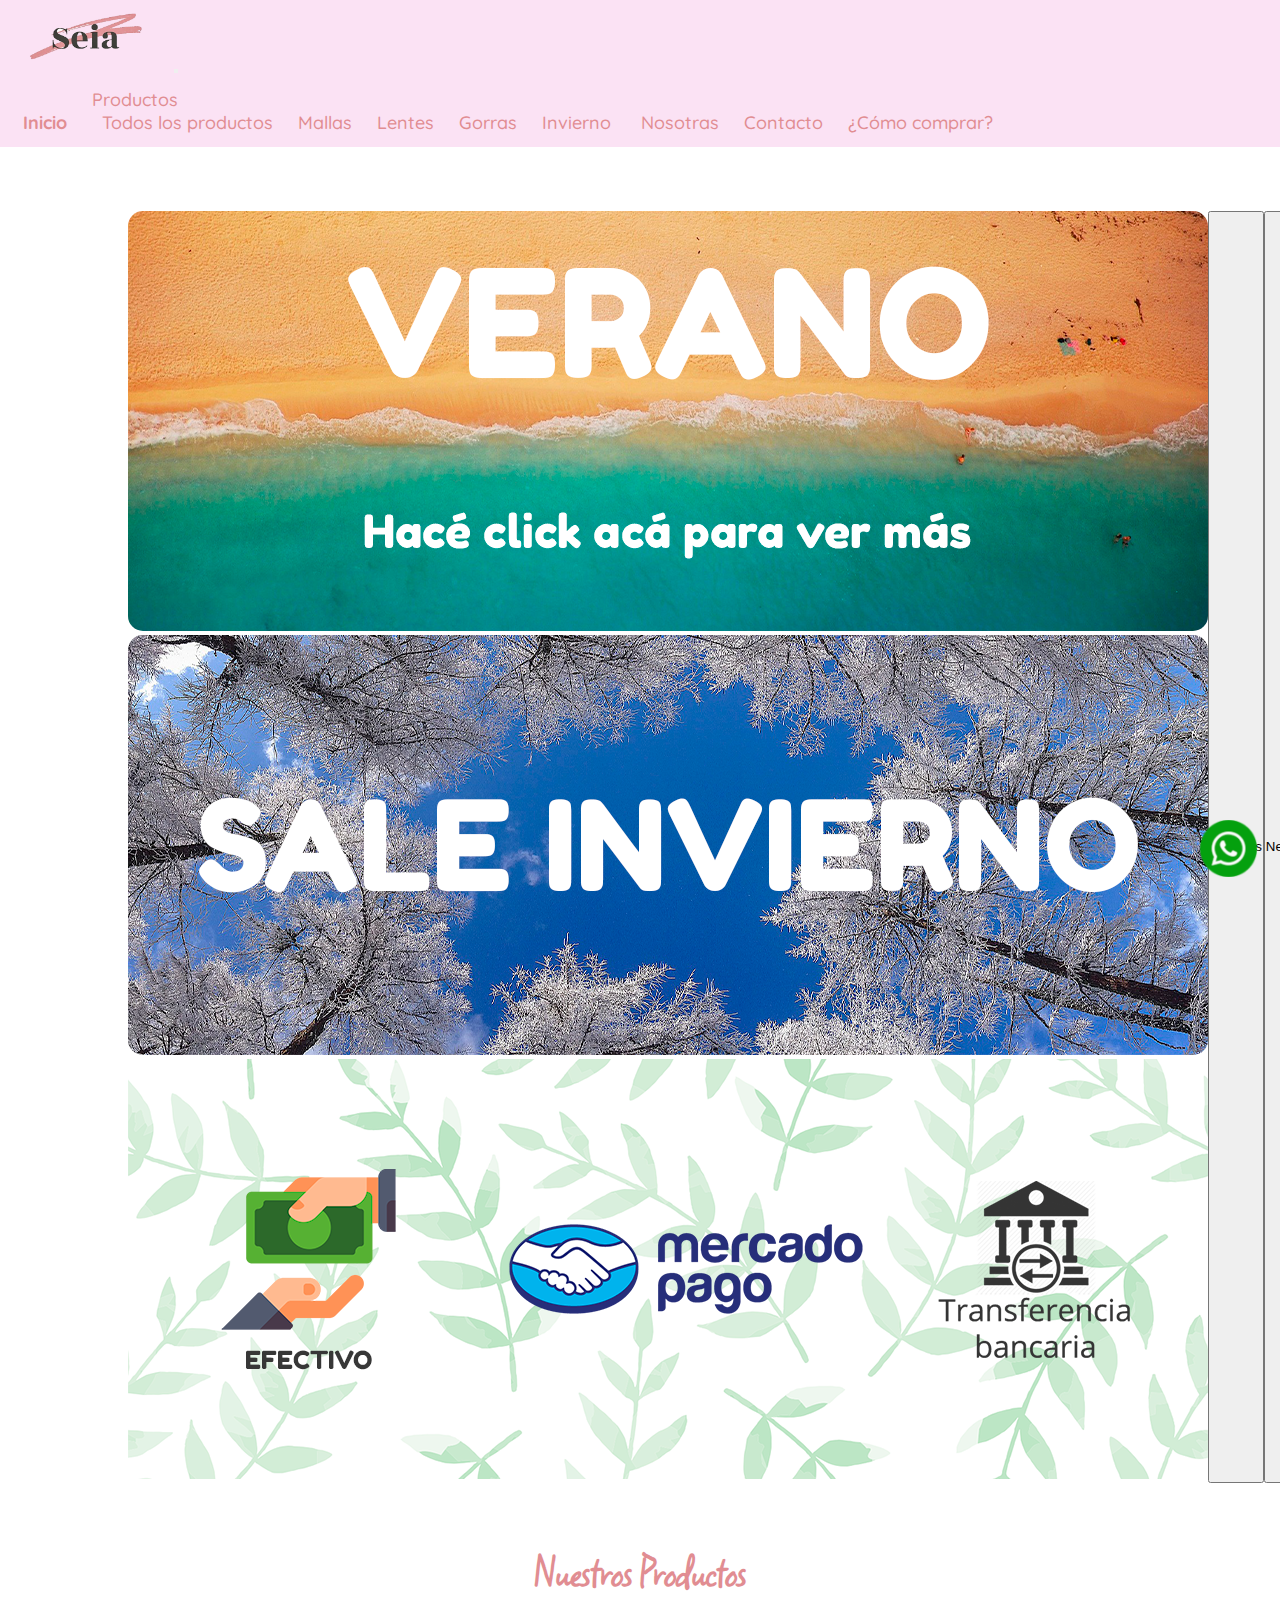
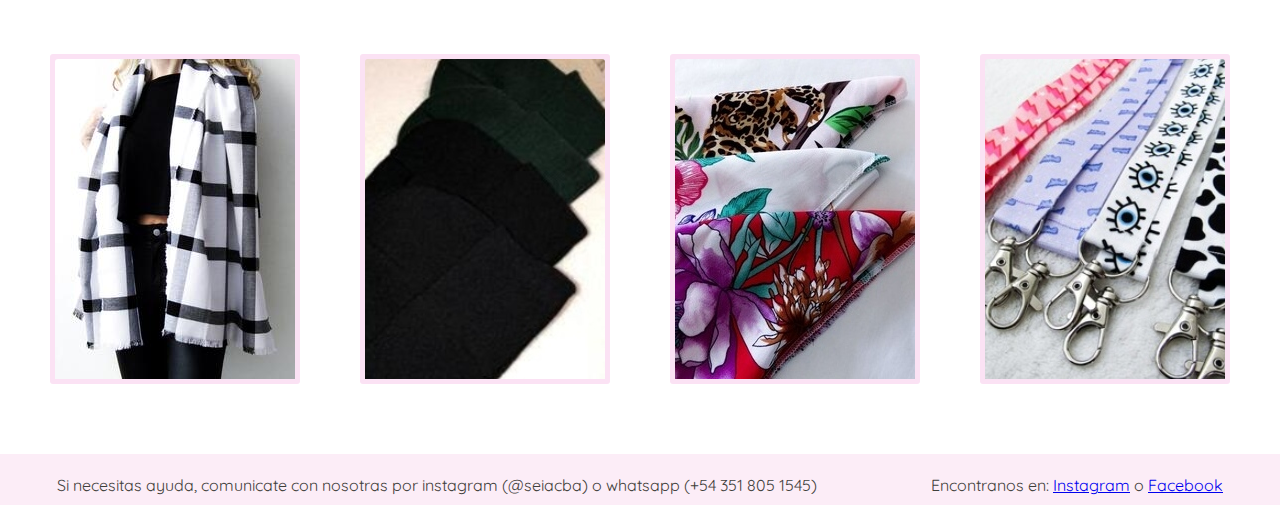
<file: index.html>
<!DOCTYPE html>
<html lang="en">

<head>
  <meta charset="UTF-8">
  <meta http-equiv="X-UA-Compatible" content="IE=edge">
  <meta name="viewport" content="width=device-width, initial-scale=1.0">
  <link rel="shortcut icon" href="./img/icono.png">
  <title>Seia - Inicio</title>
  <meta name="description" content="La mejor calidad, al mejor precio">
  <meta name="keywords"
    content="Ruanas, ruana, gorros, gorro, gorritos, pañuelos, pañuelo invierno, abrigo, abrigos, emprendimiento, córdoba, accesorios">
  <link href="https://cdn.jsdelivr.net/npm/bootstrap@5.2.0/dist/css/bootstrap.min.css" rel="stylesheet"
    integrity="sha384-gH2yIJqKdNHPEq0n4Mqa/HGKIhSkIHeL5AyhkYV8i59U5AR6csBvApHHNl/vI1Bx" crossorigin="anonymous">
  <link rel="stylesheet" href="./css/estilo.css">
</head>

<body class="contenedorInicio">
  <header>
    <!--logo-->

    <!--Inicio menu de navegacion-->
    <nav class="navbar navbar-expand-lg cajaMenu">
      <div class="container-fluid">
        <a class="navbar-brand" href="./index.html"><img class="logo" src="img/seialogo.png"></a>
        <button class="navbar-toggler" type="button" data-bs-toggle="collapse" data-bs-target="#navbarSupportedContent"
          aria-controls="navbarSupportedContent" aria-expanded="false" aria-label="Toggle navigation">
          <span class="navbar-toggler-icon"></span>
        </button>
        <div class="collapse navbar-collapse" id="navbarSupportedContent">
          <ul class="navbar-nav me-auto mb-2 mb-lg-0 menu">
            <li class="nav-item menuItem active">
              <a class="nav-link" aria-current="page" href="./index.html">Inicio</a>
            </li>
            <li class="nav-item dropdown menuItem">
              <a class="nav-link dropdown-toggle" href="./paginas/productos/productos.html" role="button"
                data-bs-toggle="dropdown" aria-expanded="false">
                Productos
              </a>
              <ul class="dropdown-menu">
                <li><a class="dropdown-item menuItem" href="./paginas/productos/productos.html">Todos los productos</a>
                </li>
                <li><a class="dropdown-item menuItem" href="./paginas/productos/ruanas/ruanas.html">Mallas</a></li>
                <li><a class="dropdown-item menuItem" href="./paginas/productos/pañuelos/pañuelos.html">Lentes</a></li>
                <li><a class="dropdown-item menuItem" href="./paginas/productos/gorros/gorros.html">Gorras</a></li>
                <li><a class="dropdown-item menuItem" href="./paginas/productos/accesorios/accesorios.html">Invierno</a>
                </li>
              </ul>
            <li class="nav-item menuItem">
              <a class="nav-link" href="./paginas/nosotras.html">Nosotras</a>
            </li>
            <li class="nav-item menuItem">
              <a class="nav-link" href="./paginas/contacto.html">Contacto</a>
            </li>
            <li class="nav-item menuItem">
              <a class="nav-link" href="./paginas/comprar.html">¿Cómo comprar?</a>
            </li>
          </ul>
        </div>
      </div>
    </nav>
    <!-- Fin menu de navegacion-->
  </header>
  <!--icono wpp-->
  <div><a href="https://wa.me/+543518051545?text=Hola!%20C%C3%B3mo%20est%C3%A1s?%20%F0%9F%A5%B0%20" target="_blank"><img
        class="iconoWpp" src="./img/logowhatsapp.png" alt=""></a></div>
  <section class="novedades">
    <!--Inicio imagenes de inicio / noticias (la idea es que estas imagenes vayan cambiando cada determinado tiempo, pero todavia no lo vimos, por eso todavia no les di estilos con css) -->
    <div id="carouselExampleControls" class="carousel slide carrusel" data-bs-ride="carousel">
      <div class="carousel-inner">
        <div class="carousel-item active">
          <a href="./paginas/productos/productos.html"><img src="./img/temporada_de_verano.png"
              class="d-block w-100 imgCarrusel" alt="..."></a>
        </div>
        <div class="carousel-item active">
          <a href="./paginas/productos/accesorios/accesorios.html"><img src="./img/sale_invierno.png"
            class="d-block w-100 imgCarrusel" alt="..."></a>
        </div>
        <div class="carousel-item">
          <img src="./img/pago.png" class="d-block w-100 imgCarrusel" alt="...">
        </div>
      </div>
      <button class="carousel-control-prev" type="button" data-bs-target="#carouselExampleControls"
        data-bs-slide="prev">
        <span class="carousel-control-prev-icon" aria-hidden="true"></span>
        <span class="visually-hidden">Previous</span>
      </button>
      <button class="carousel-control-next" type="button" data-bs-target="#carouselExampleControls"
        data-bs-slide="next">
        <span class="carousel-control-next-icon" aria-hidden="true"></span>
        <span class="visually-hidden">Next</span>
      </button>
    </div>
  </section>
  <!--Fin imagenes de inicio / noticias -->
  <!--Inicio acceso a producrtos -->
  <section class="nuestrosProductos">
    <h1 class="tituloPrincipal">Nuestros Productos</h1>
    <ul class="listaCajaProductos">
      <li>
        <div class="cajaProductos gorrosInicio">
          <a href="./paginas/productos/ruanas/ruanas.html">
            <figure>
              <img class="imgInicio" src="./img/ruanas.jpeg">
              <div class="capa">
                <h3 class="tituloProductos">Mallas</h3>
              </div>
            </figure>
          </a>
        </div>
      </li>
      <li>
        <div class="cajaProductos gorrosInicio">
          <a href="./paginas/productos/pañuelos/pañuelos.html">
            <figure>
              <img class="imgInicio" src="./img/gorros.jpg">
              <div class="capa">
                <h3 class="tituloProductos">Lentes</h3>
              </div>
            </figure>
          </a>
        </div>
      </li>
      <li>
        <div class="cajaProductos gorrosInicio">
          <a href="./paginas/productos/gorros/gorros.html">
            <figure>
              <img class="imgInicio" src="./img/pañuelos.jpg">
              <div class="capa">
                <h3 class="tituloProductos">Gorras</h3>
              </div>
            </figure>
          </a>
        </div>
      </li>
      <li>
        <div class="cajaProductos gorrosInicio">
          <a href="./paginas/productos/accesorios/accesorios.html">
            <figure>
              <img class="imgInicio" src="./img/accesorios.jpg">
              <div class="capa">
                <h3 class="tituloProductos">Invierno</h3>
              </div>
            </figure>
          </a>
        </div>
      </li>
    </ul>
  </section>
  <!--Fin acceso a productos-->
  <!--Inicio de footer -->
  <footer class="footer">
    <p class="textoAyuda">Si necesitas ayuda, comunicate con nosotras por instagram (@seiacba) o whatsapp (+54
      351 805 1545)</p>
    <p class="textoAyuda">Encontranos en: <a href="https://www.instagram.com/seiacba/" target="_blank">Instagram</a> o
      <a href="https://mobile.facebook.com/seiacordoba/?_rdc=1&_rdr" target="_blank">Facebook</a></p>
  </footer>
  <!--Fin de footer-->
  <script src="https://cdn.jsdelivr.net/npm/bootstrap@5.2.0/dist/js/bootstrap.bundle.min.js"
    integrity="sha384-A3rJD856KowSb7dwlZdYEkO39Gagi7vIsF0jrRAoQmDKKtQBHUuLZ9AsSv4jD4Xa" crossorigin="anonymous">
  </script>
</body>

</html>
</file>
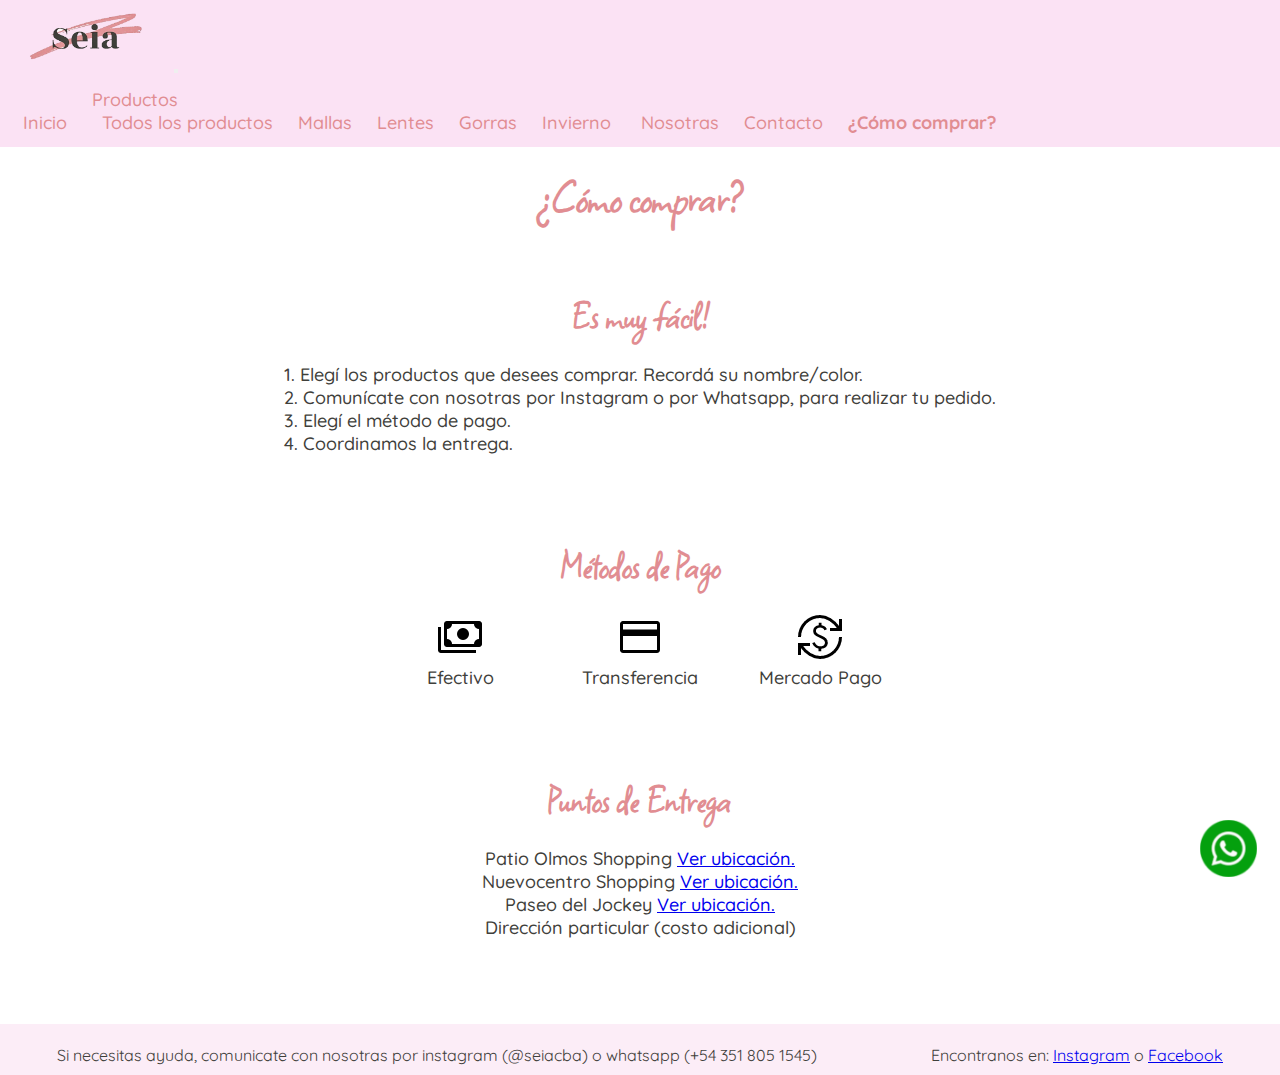
<file: paginas/comprar.html>
<!DOCTYPE html>
<html lang="en">

<head>
  <meta charset="UTF-8">
  <meta http-equiv="X-UA-Compatible" content="IE=edge">
  <meta name="viewport" content="width=device-width, initial-scale=1.0">
  <link rel="shortcut icon" href="../img/icono.png">
  <title>Seia - ¿Cómo comprar?</title>
  <meta name="description" content="Encontrá aca los pasos que tenes que seguir para comprar">
  <meta name="keywords"
    content="Ruanas, ruana, gorros, gorro, gorritos, pañuelos, pañuelo invierno, abrigo, abrigos, emprendimiento, córdoba, accesorios">
  <link href="https://cdn.jsdelivr.net/npm/bootstrap@5.2.0/dist/css/bootstrap.min.css" rel="stylesheet"
    integrity="sha384-gH2yIJqKdNHPEq0n4Mqa/HGKIhSkIHeL5AyhkYV8i59U5AR6csBvApHHNl/vI1Bx" crossorigin="anonymous">
  <link rel="stylesheet" href="../css/estilo.css">
</head>

<body>
  <header>
    <!--Inicio menu de navegacion-->
    <nav class="navbar navbar-expand-lg cajaMenu">
      <div class="container-fluid">
        <a class="navbar-brand" href="../index.html"><img class="logo" src="../img/seialogo.png"></a>
        <button class="navbar-toggler" type="button" data-bs-toggle="collapse" data-bs-target="#navbarSupportedContent"
          aria-controls="navbarSupportedContent" aria-expanded="false" aria-label="Toggle navigation">
          <span class="navbar-toggler-icon"></span>
        </button>
        <div class="collapse navbar-collapse" id="navbarSupportedContent">
          <ul class="navbar-nav me-auto mb-2 mb-lg-0 menu">
            <li class="nav-item menuItem">
              <a class="nav-link" aria-current="page" href="../index.html">Inicio</a>
            </li>
            <li class="nav-item dropdown menuItem">
              <a class="nav-link dropdown-toggle" href="../paginas/productos/productos.html" role="button"
                data-bs-toggle="dropdown" aria-expanded="false">
                Productos
              </a>
              <ul class="dropdown-menu">
                <li><a class="dropdown-item menuItem" href="./productos/productos.html">Todos los productos</a>
                </li>
                <li><a class="dropdown-item menuItem" href="./productos/ruanas/ruanas.html">Mallas</a></li>
                <li><a class="dropdown-item menuItem" href="./productos/pañuelos/pañuelos.html">Lentes</a></li>
                <li><a class="dropdown-item menuItem" href="./productos/gorros/gorros.html">Gorras</a></li>
                <li><a class="dropdown-item menuItem" href="./productos/accesorios/accesorios.html">Invierno</a>
                </li>
              </ul>
            <li class="nav-item menuItem">
              <a class="nav-link" href="./nosotras.html">Nosotras</a>
            </li>
            <li class="nav-item menuItem">
              <a class="nav-link" href="./contacto.html">Contacto</a>
            </li>
            <li class="nav-item menuItem active">
              <a class="nav-link" href="./comprar.html">¿Cómo comprar?</a>
            </li>
          </ul>
        </div>
      </div>
    </nav>
    <!-- Fin menu de navegacion-->
    <!--buscador, no se como agregarlo (creo que es un formulario)-->
  </header>
  <!--icono wpp-->
  <div><a href="https://wa.me/+543518051545?text=Hola!%20C%C3%B3mo%20est%C3%A1s?%20%F0%9F%A5%B0%20" target="_blank"><img class="iconoWpp" src="../img/logowhatsapp.png" alt=""></a></div>
  <section class="contenidoComprar">
    <h1 class="tituloPrincipal">¿Cómo comprar?</h1>
    <div class="cajaComoComprar">
      <h2 class="tituloSecundario">Es muy fácil!</h2>
      <ol class="textoComoComprar">
        <li>Elegí los productos que desees comprar. Recordá su nombre/color.</li>
        <li>Comunícate con nosotras por Instagram o por Whatsapp, para realizar tu pedido.</li>
        <li>Elegí el método de pago.</li>
        <li>Coordinamos la entrega.</li>
      </ol>
    </div>
    <div class="cajaMetodos">
      <h2 class="tituloSecundario">Métodos de Pago</h2>
      <ul class="textoMetodos">
        <div class="cajaMetodo"><img class="icono" src="../img/efectivo.png">
          <li>Efectivo</li>
        </div>
        <div class="cajaMetodo"><img class="icono" src="../img/tarjeta.png">
          <li>Transferencia</li>
        </div>
        <div class="cajaMetodo"><img class="icono" src="../img/mercado_pago.png">
          <li>Mercado Pago</li>
        </div>
      </ul>
    </div>
    <div class="cajaPuntosEntrega">
      <h2 class="tituloSecundario">Puntos de Entrega</h2>
      <ul class="textoPuntosEntrega">
        <li>Patio Olmos Shopping <a href="https://goo.gl/maps/NGVZBSaUbqJEVEjq6" target="_blank">Ver
            ubicación.</a></li>
        <li>Nuevocentro Shopping <a href="https://goo.gl/maps/JW9SDaFEgYGKqzXUA" target="_blank">Ver
            ubicación.</a></li>
        <li>Paseo del Jockey <a href="https://g.page/paseodeljockey?share" target="_blank">Ver
            ubicación.</a></li>
        <li>Dirección particular (costo adicional)</li>
      </ul>
    </div>
  </section>
  <!--Inicio de footer -->
  <footer class="footer">
    <p class="textoAyuda">Si necesitas ayuda, comunicate con nosotras por instagram (@seiacba) o whatsapp (+54
      351 805 1545)</p>
    <p class="textoAyuda">Encontranos en: <a href="https://www.instagram.com/seiacba/" target="_blank">Instagram</a> o <a
        href="https://mobile.facebook.com/seiacordoba/?_rdc=1&_rdr" target="_blank">Facebook</a></p>
  </footer>
  <!--Fin de footer-->
  <script src="https://cdn.jsdelivr.net/npm/bootstrap@5.2.0/dist/js/bootstrap.bundle.min.js"
    integrity="sha384-A3rJD856KowSb7dwlZdYEkO39Gagi7vIsF0jrRAoQmDKKtQBHUuLZ9AsSv4jD4Xa" crossorigin="anonymous">
  </script>
</body>

</html>
</file>
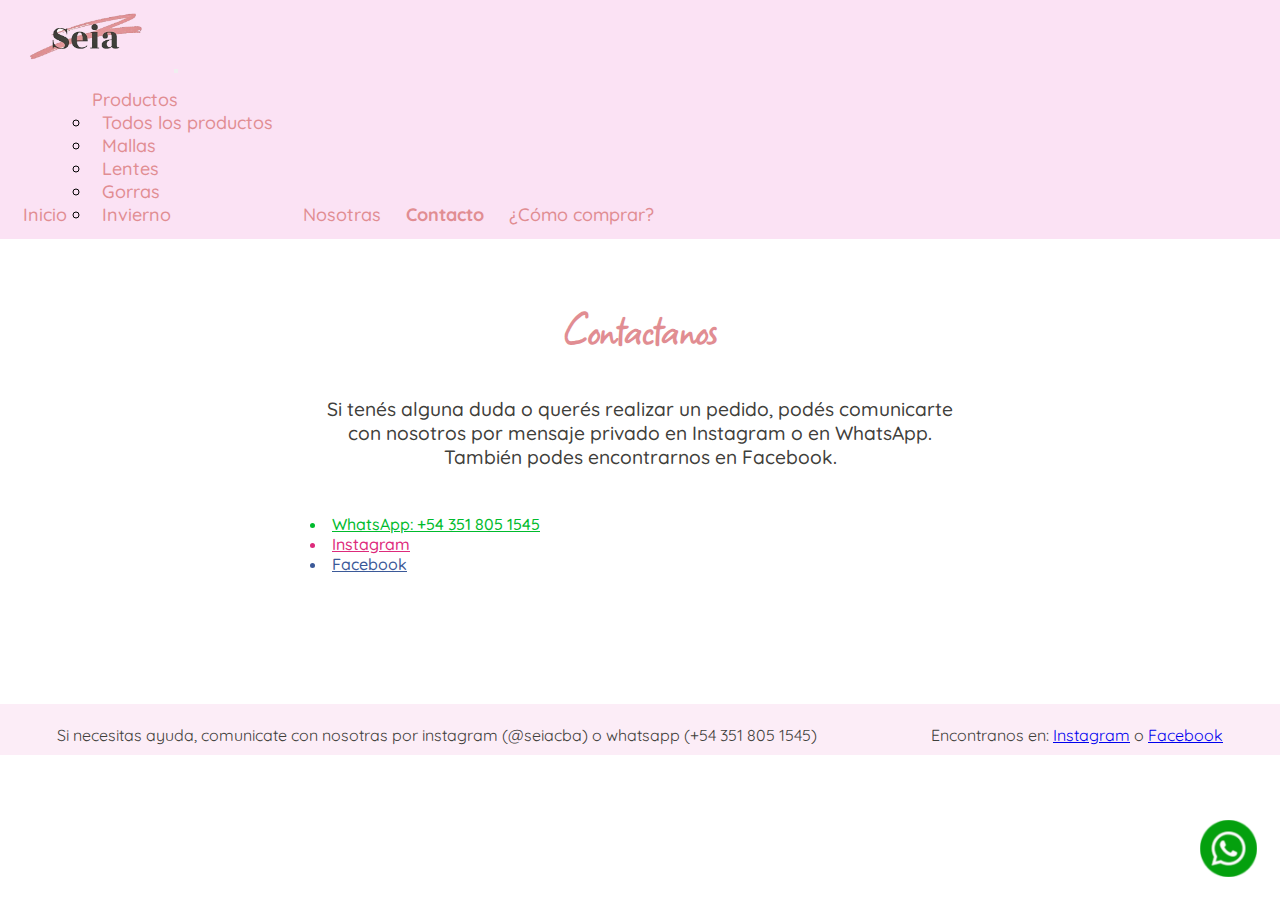
<file: paginas/contacto.html>
<!DOCTYPE html>
<html lang="en">

<head>
  <meta charset="UTF-8">
  <meta http-equiv="X-UA-Compatible" content="IE=edge">
  <meta name="viewport" content="width=device-width, initial-scale=1.0">
  <link rel="shortcut icon" href="../img/icono.png">
  <title>Seia - Contacto</title>
  <meta name="description" content="Mandanos un mensaje con tu consulta!">
  <meta name="keywords"
    content="Ruanas, ruana, gorros, gorro, gorritos, pañuelos, pañuelo invierno, abrigo, abrigos, emprendimiento, córdoba, accesorios">
  <link href="https://cdn.jsdelivr.net/npm/bootstrap@5.2.0/dist/css/bootstrap.min.css" rel="stylesheet"
    integrity="sha384-gH2yIJqKdNHPEq0n4Mqa/HGKIhSkIHeL5AyhkYV8i59U5AR6csBvApHHNl/vI1Bx" crossorigin="anonymous">
  <link rel="stylesheet" href="../css/style.css">
</head>

<body class="bodyContacto">
  <header>
    <!--Inicio menu de navegacion-->
    <nav class="navbar navbar-expand-lg cajaMenu">
      <div class="container-fluid">
        <a class="navbar-brand" href="../index.html"><img class="logo" src="../img/seialogo.png"></a>
        <button class="navbar-toggler" type="button" data-bs-toggle="collapse" data-bs-target="#navbarSupportedContent"
          aria-controls="navbarSupportedContent" aria-expanded="false" aria-label="Toggle navigation">
          <span class="navbar-toggler-icon"></span>
        </button>
        <div class="collapse navbar-collapse" id="navbarSupportedContent">
          <ul class="navbar-nav me-auto mb-2 mb-lg-0 menu">
            <li class="nav-item menuItem">
              <a class="nav-link" aria-current="page" href="../index.html">Inicio</a>
            </li>
            <li class="nav-item dropdown menuItem">
              <a class="nav-link dropdown-toggle" href="../paginas/productos/productos.html" role="button"
                data-bs-toggle="dropdown" aria-expanded="false">
                Productos
              </a>
              <ul class="dropdown-menu">
                <li><a class="dropdown-item menuItem" href="./productos/productos.html">Todos los productos</a>
                </li>
                <li><a class="dropdown-item menuItem" href="./productos/ruanas/ruanas.html">Mallas</a></li>
                <li><a class="dropdown-item menuItem" href="./productos/pañuelos/pañuelos.html">Lentes</a></li>
                <li><a class="dropdown-item menuItem" href="./productos/gorros/gorros.html">Gorras</a></li>
                <li><a class="dropdown-item menuItem" href="./productos/accesorios/accesorios.html">Invierno</a>
                </li>
              </ul>
            <li class="nav-item menuItem">
              <a class="nav-link" href="./nosotras.html">Nosotras</a>
            </li>
            <li class="nav-item menuItem active">
              <a class="nav-link" href="./contacto.html">Contacto</a>
            </li>
            <li class="nav-item menuItem">
              <a class="nav-link" href="./comprar.html">¿Cómo comprar?</a>
            </li>
          </ul>
        </div>
      </div>
    </nav>
    <!-- Fin menu de navegacion-->
    <!--buscador, no se como agregarlo (creo que es un formulario)-->
  </header>
  <!--icono wpp-->
  <div><a href="https://wa.me/+543518051545?text=Hola!%20C%C3%B3mo%20est%C3%A1s?%20%F0%9F%A5%B0%20" target="_blank"><img class="iconoWpp" src="../img/logowhatsapp.png" alt=""></a></div>
  <section class="contenidoContacto">
    <div class="cajaContacto">
      <h1 class="tituloPrincipal">Contactanos</h1>
      <p class="texto">Si tenés alguna duda o querés realizar un pedido, podés comunicarte con nosotros por
        mensaje privado en
        Instagram o en WhatsApp. También podes encontrarnos en Facebook.</p>
      <ul class="linksContacto">
        <li class="contactoWhatsapp"><a class="contactoWhatsapp" href="https://wa.me/+543518051545?text=Hola!%20C%C3%B3mo%20est%C3%A1s?%20%F0%9F%A5%B0%20" target="_blank">WhatsApp: +54 351 805 1545</a></li>
        <li class="contactoInstagram"><a class="contactoInstagram" href="https://www.instagram.com/seiacba/" target="_blank">Instagram</a></li>
        <li class="contactoFacebook"><a class="contactoFacebook" href="https://mobile.facebook.com/seiacordoba/?_rdc=1&_rdr" target="_blank">Facebook</a></li>
      </ul>
    </div>
  </section>
  <!--Inicio de footer -->
  <footer class="footer">
    <p class="textoAyuda">Si necesitas ayuda, comunicate con nosotras por instagram (@seiacba) o whatsapp (+54
      351 805 1545)</p>
    <p class="textoAyuda">Encontranos en: <a href="https://www.instagram.com/seiacba/" target="_blank">Instagram</a> o <a
        href="https://mobile.facebook.com/seiacordoba/?_rdc=1&_rdr" target="_blank">Facebook</a></p>
  </footer>
  <!--Fin de footer-->
  <script src="https://cdn.jsdelivr.net/npm/bootstrap@5.2.0/dist/js/bootstrap.bundle.min.js"
    integrity="sha384-A3rJD856KowSb7dwlZdYEkO39Gagi7vIsF0jrRAoQmDKKtQBHUuLZ9AsSv4jD4Xa" crossorigin="anonymous">
  </script>
</body>

</html>
</file>
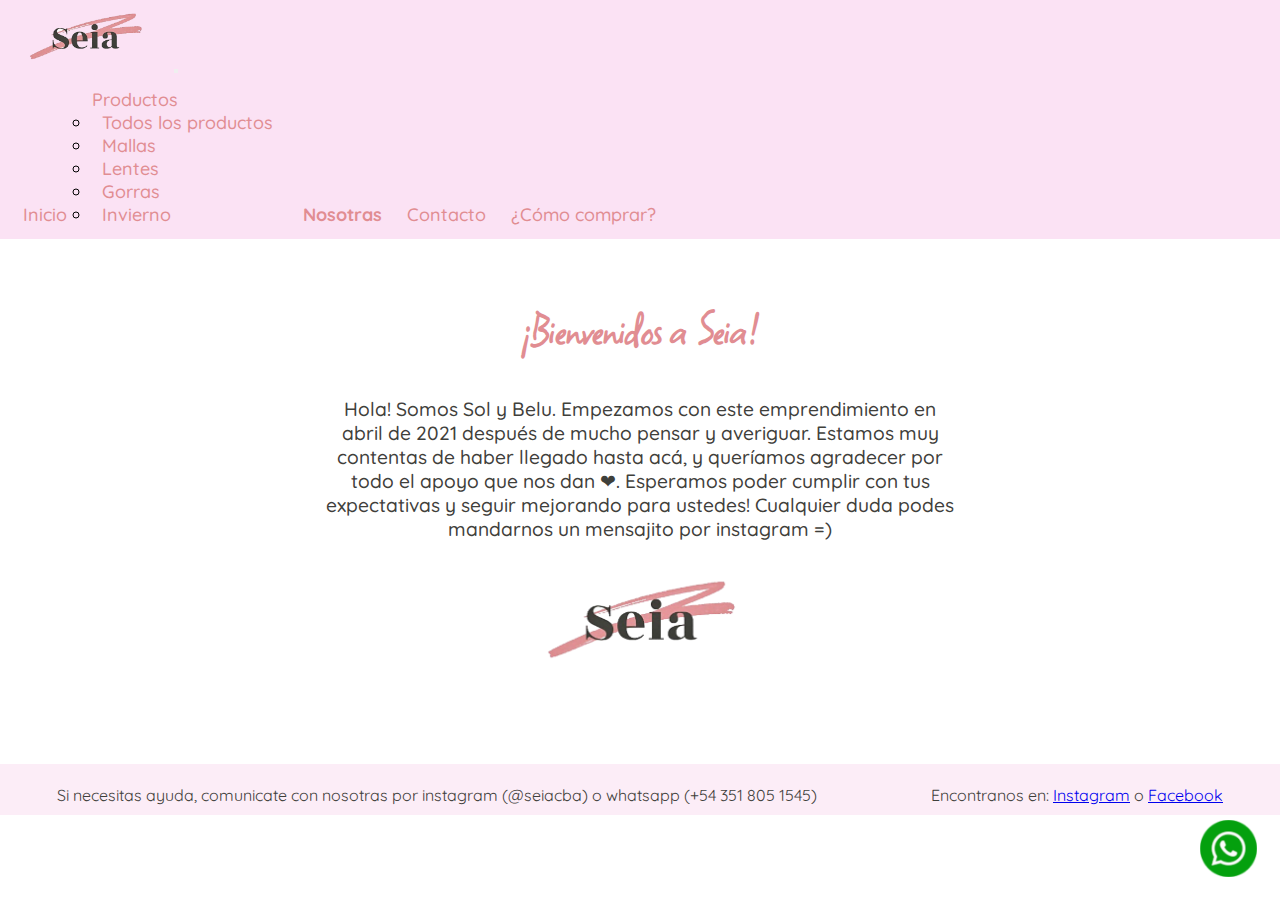
<file: paginas/nosotras.html>
<!DOCTYPE html>
<html lang="en">

<head>
  <meta charset="UTF-8">
  <meta http-equiv="X-UA-Compatible" content="IE=edge">
  <meta name="viewport" content="width=device-width, initial-scale=1.0">
  <link rel="shortcut icon" href="../img/icono.png">
  <title>Seia - Nosotras</title>
  <meta name="description" content="Conocé un poco sobre nosotras">
  <meta name="keywords"
    content="Ruanas, ruana, gorros, gorro, gorritos, pañuelos, pañuelo invierno, abrigo, abrigos, emprendimiento, córdoba, accesorios">
  <link href="https://cdn.jsdelivr.net/npm/bootstrap@5.2.0/dist/css/bootstrap.min.css" rel="stylesheet"
    integrity="sha384-gH2yIJqKdNHPEq0n4Mqa/HGKIhSkIHeL5AyhkYV8i59U5AR6csBvApHHNl/vI1Bx" crossorigin="anonymous">
  <link rel="stylesheet" href="../css/style.css">
</head>

<body>
  <header>
    <!--Inicio menu de navegacion-->
    <nav class="navbar navbar-expand-lg cajaMenu">
      <div class="container-fluid">
        <a class="navbar-brand" href="../index.html"><img class="logo" src="../img/seialogo.png"></a>
        <button class="navbar-toggler" type="button" data-bs-toggle="collapse" data-bs-target="#navbarSupportedContent"
          aria-controls="navbarSupportedContent" aria-expanded="false" aria-label="Toggle navigation">
          <span class="navbar-toggler-icon"></span>
        </button>
        <div class="collapse navbar-collapse" id="navbarSupportedContent">
          <ul class="navbar-nav me-auto mb-2 mb-lg-0 menu">
            <li class="nav-item menuItem">
              <a class="nav-link" aria-current="page" href="../index.html">Inicio</a>
            </li>
            <li class="nav-item dropdown menuItem">
              <a class="nav-link dropdown-toggle" href="../paginas/productos/productos.html" role="button"
                data-bs-toggle="dropdown" aria-expanded="false">
                Productos
              </a>
              <ul class="dropdown-menu">
                <li><a class="dropdown-item menuItem" href="./productos/productos.html">Todos los productos</a>
                </li>
                <li><a class="dropdown-item menuItem" href="./productos/ruanas/ruanas.html">Mallas</a></li>
                <li><a class="dropdown-item menuItem" href="./productos/pañuelos/pañuelos.html">Lentes</a></li>
                <li><a class="dropdown-item menuItem" href="./productos/gorros/gorros.html">Gorras</a></li>
                <li><a class="dropdown-item menuItem" href="./productos/accesorios/accesorios.html">Invierno</a>
                </li>
              </ul>
            <li class="nav-item menuItem active">
              <a class="nav-link" href="./nosotras.html">Nosotras</a>
            </li>
            <li class="nav-item menuItem">
              <a class="nav-link" href="./contacto.html">Contacto</a>
            </li>
            <li class="nav-item menuItem">
              <a class="nav-link" href="./comprar.html">¿Cómo comprar?</a>
            </li>
          </ul>
        </div>
      </div>
    </nav>
    <!-- Fin menu de navegacion-->
    <!--buscador, no se como agregarlo (creo que es un formulario)-->
  </header>
  <!--icono wpp-->
  <div><a href="https://wa.me/+543518051545?text=Hola!%20C%C3%B3mo%20est%C3%A1s?%20%F0%9F%A5%B0%20" target="_blank"><img
        class="iconoWpp" src="../img/logowhatsapp.png" alt=""></a></div>
  <section class="contenidoNosotras">
    <div class="cajaNosotras">
      <h1 class="tituloPrincipal">¡Bienvenidos a Seia!</h1>
      <p class="texto">Hola! Somos Sol y Belu. Empezamos con este emprendimiento en abril de 2021 después de mucho
        pensar y
        averiguar. Estamos muy contentas de haber llegado hasta acá, y queríamos agradecer por todo el apoyo que
        nos
        dan ❤. Esperamos poder cumplir con tus expectativas y seguir mejorando para ustedes! Cualquier duda
        podes
        mandarnos un mensajito por instagram =)</p>
      <!--logo-->
      <img class="logo" src="../img/seialogo.png">
    </div>
  </section>
  <!--Inicio de footer -->
  <footer class="footer footerNosotras">
    <p class="textoAyuda">Si necesitas ayuda, comunicate con nosotras por instagram (@seiacba) o whatsapp (+54
      351 805 1545)</p>
    <p class="textoAyuda">Encontranos en: <a href="https://www.instagram.com/seiacba/" target="_blank">Instagram</a> o
      <a href="https://mobile.facebook.com/seiacordoba/?_rdc=1&_rdr" target="_blank">Facebook</a></p>
  </footer>
  <!--Fin de footer-->
  <script src="https://cdn.jsdelivr.net/npm/bootstrap@5.2.0/dist/js/bootstrap.bundle.min.js"
    integrity="sha384-A3rJD856KowSb7dwlZdYEkO39Gagi7vIsF0jrRAoQmDKKtQBHUuLZ9AsSv4jD4Xa" crossorigin="anonymous">
  </script>
</body>

</html>
</file>
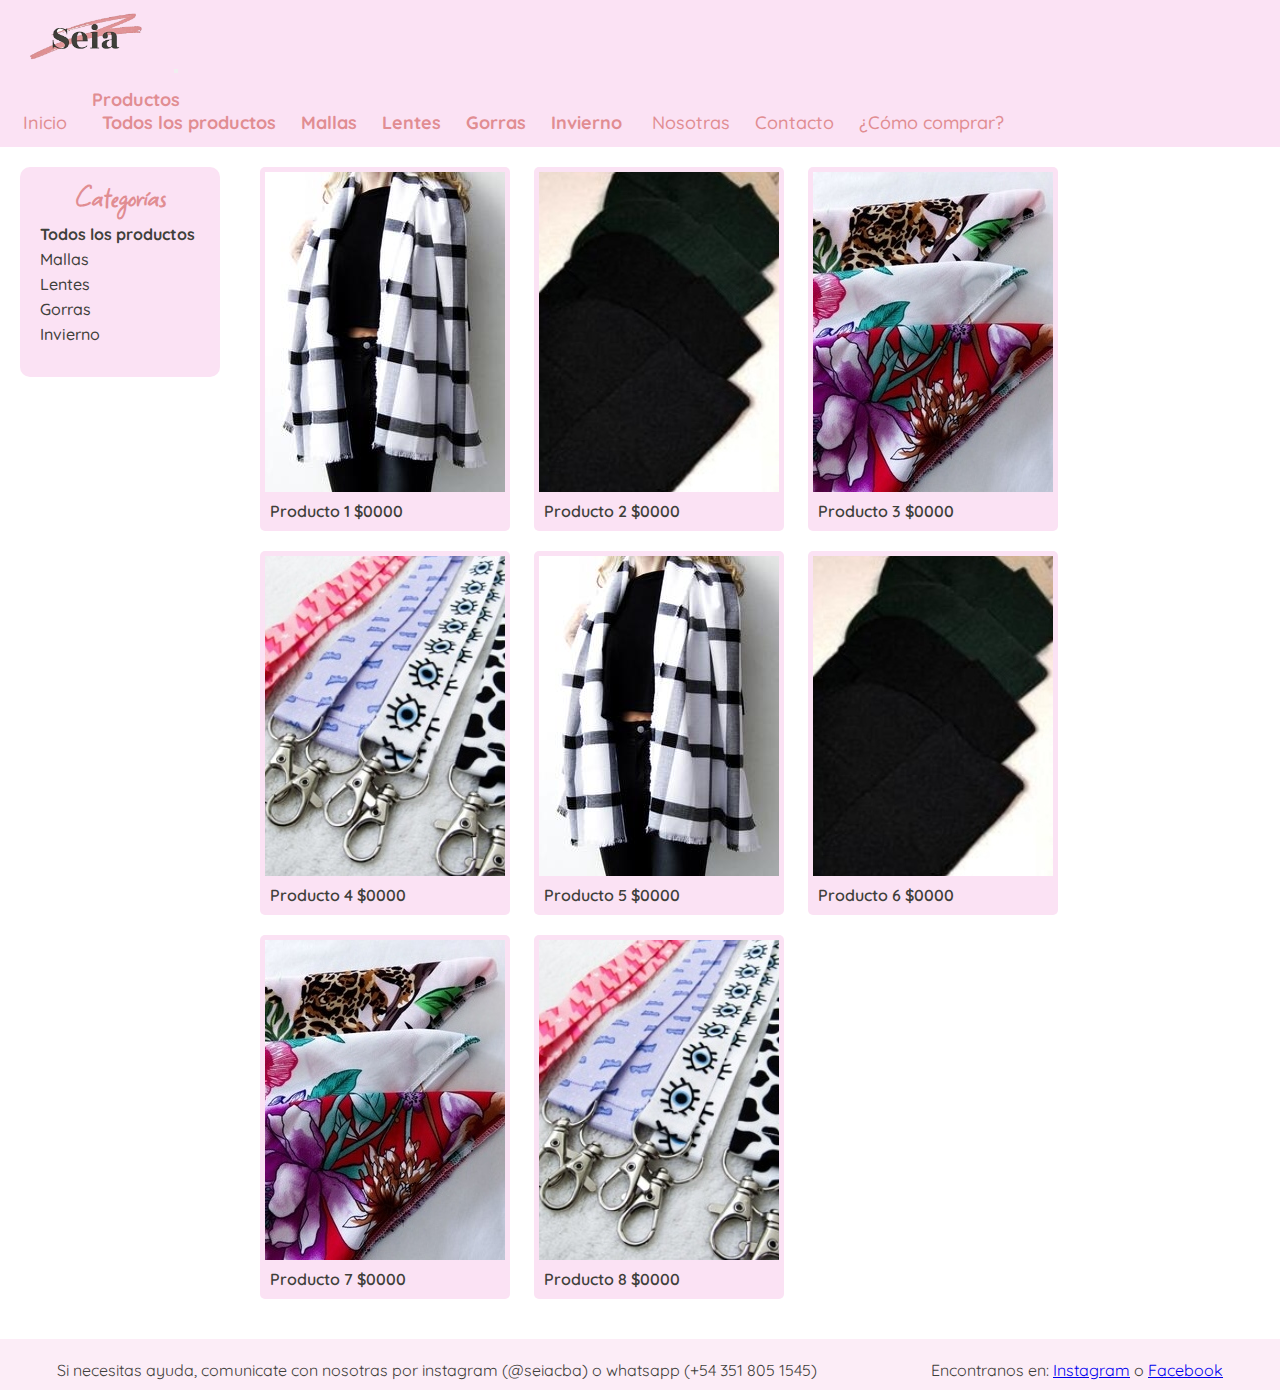
<file: paginas/productos/productos.html>
<!DOCTYPE html>
<html lang="en">

<head>
  <meta charset="UTF-8">
  <meta http-equiv="X-UA-Compatible" content="IE=edge">
  <meta name="viewport" content="width=device-width, initial-scale=1.0">
  <link rel="shortcut icon" href="../../img/icono.png">
  <title>Seia - Productos</title>
  <meta name="description" content="Mirá nuestros productos">
  <meta name="keywords"
    content="Ruanas, ruana, gorros, gorro, gorritos, pañuelos, pañuelo invierno, abrigo, abrigos, emprendimiento, córdoba, accesorios">
  <link href="https://cdn.jsdelivr.net/npm/bootstrap@5.2.0/dist/css/bootstrap.min.css" rel="stylesheet"
    integrity="sha384-gH2yIJqKdNHPEq0n4Mqa/HGKIhSkIHeL5AyhkYV8i59U5AR6csBvApHHNl/vI1Bx" crossorigin="anonymous">
  <link rel="stylesheet" href="../../css/estilo.css">
</head>

<body class="contenedorProductos">
  <header>
    <!--Inicio menu de navegacion-->
    <nav class="navbar navbar-expand-lg cajaMenu">
      <div class="container-fluid">
        <a class="navbar-brand" href="../../index.html"><img class="logo" src="../../img/seialogo.png"></a>
        <button class="navbar-toggler" type="button" data-bs-toggle="collapse" data-bs-target="#navbarSupportedContent"
          aria-controls="navbarSupportedContent" aria-expanded="false" aria-label="Toggle navigation">
          <span class="navbar-toggler-icon"></span>
        </button>
        <div class="collapse navbar-collapse" id="navbarSupportedContent">
          <ul class="navbar-nav me-auto mb-2 mb-lg-0 menu">
            <li class="nav-item menuItem">
              <a class="nav-link" aria-current="page" href="../../index.html">Inicio</a>
            </li>
            <li class="nav-item dropdown menuItem active">
              <a class="nav-link dropdown-toggle" href="../productos/productos.html" role="button"
                data-bs-toggle="dropdown" aria-expanded="false">
                Productos
              </a>
              <ul class="dropdown-menu">
                <li><a class="dropdown-item menuItem" href="./productos.html">Todos los productos</a>
                </li>
                <li><a class="dropdown-item menuItem" href="./ruanas/ruanas.html">Mallas</a></li>
                <li><a class="dropdown-item menuItem" href="./pañuelos/pañuelos.html">Lentes</a></li>
                <li><a class="dropdown-item menuItem" href="./gorros/gorros.html">Gorras</a></li>
                <li><a class="dropdown-item menuItem" href="./accesorios/accesorios.html">Invierno</a>
                </li>
              </ul>
            <li class="nav-item menuItem">
              <a class="nav-link" href="../nosotras.html">Nosotras</a>
            </li>
            <li class="nav-item menuItem">
              <a class="nav-link" href="../contacto.html">Contacto</a>
            </li>
            <li class="nav-item menuItem">
              <a class="nav-link" href="../comprar.html">¿Cómo comprar?</a>
            </li>
          </ul>
        </div>
      </div>
    </nav>
    <!-- Fin menu de navegacion-->
    <!--buscador, no se como agregarlo (creo que es un formulario)-->
  </header>
  <!--inicio categroias-->
  <section class="elegirCategoria">
    <div class="cajaCategoria">
      <h1 class="tituloCategorias">Categorías</h1>
      <ul class="filtroCategorias">
        <li class="categorias active">Todos los productos</li>
        <li class="categorias"><a href="../productos/ruanas/ruanas.html">Mallas</a></li>
        <li class="categorias"><a href="../productos/pañuelos/pañuelos.html">Lentes</a></li>
        <li class="categorias"><a href="../productos/gorros/gorros.html">Gorras</a></li>
        <li class="categorias"><a href="../productos/accesorios/accesorios.html">Invierno</a></li>
      </ul>
    </div>
  </section>
  <section class="productos">
    <!--Lista de productos-->
    <div class="cajaProducto"><img src="../../img/producto1.jpeg">
      <p>Producto 1 $0000</p>
    </div>
    <div class="cajaProducto"><img src="../../img/producto2.jpg">
      <p>Producto 2 $0000</p>
    </div>
    <div class="cajaProducto"><img src="../../img/producto3.jpg">
      <p>Producto 3 $0000</p>
    </div>
    <div class="cajaProducto"><img src="../../img/producto4.jpg">
      <p>Producto 4 $0000</p>
    </div>
    <div class="cajaProducto"><img src="../../img/producto1.jpeg">
      <p>Producto 5 $0000</p>
    </div>
    <div class="cajaProducto"><img src="../../img/producto2.jpg">
      <p>Producto 6 $0000</p>
    </div>
    <div class="cajaProducto"><img src="../../img/producto3.jpg">
      <p>Producto 7 $0000</p>
    </div>
    <div class="cajaProducto"><img src="../../img/producto4.jpg">
      <p>Producto 8 $0000</p>
    </div>
  </section>
  <!--Inicio de footer -->
  <footer class="footer">
    <p class="textoAyuda">Si necesitas ayuda, comunicate con nosotras por instagram (@seiacba) o whatsapp (+54
      351 805 1545)</p>
    <p class="textoAyuda">Encontranos en: <a href="https://www.instagram.com/seiacba/" target="_blank">Instagram</a> o <a
        href="https://mobile.facebook.com/seiacordoba/?_rdc=1&_rdr" target="_blank">Facebook</a></p>
  </footer>
  <!--Fin de footer-->
  <script src="https://cdn.jsdelivr.net/npm/bootstrap@5.2.0/dist/js/bootstrap.bundle.min.js"
    integrity="sha384-A3rJD856KowSb7dwlZdYEkO39Gagi7vIsF0jrRAoQmDKKtQBHUuLZ9AsSv4jD4Xa" crossorigin="anonymous">
  </script>
</body>

</html>
</file>
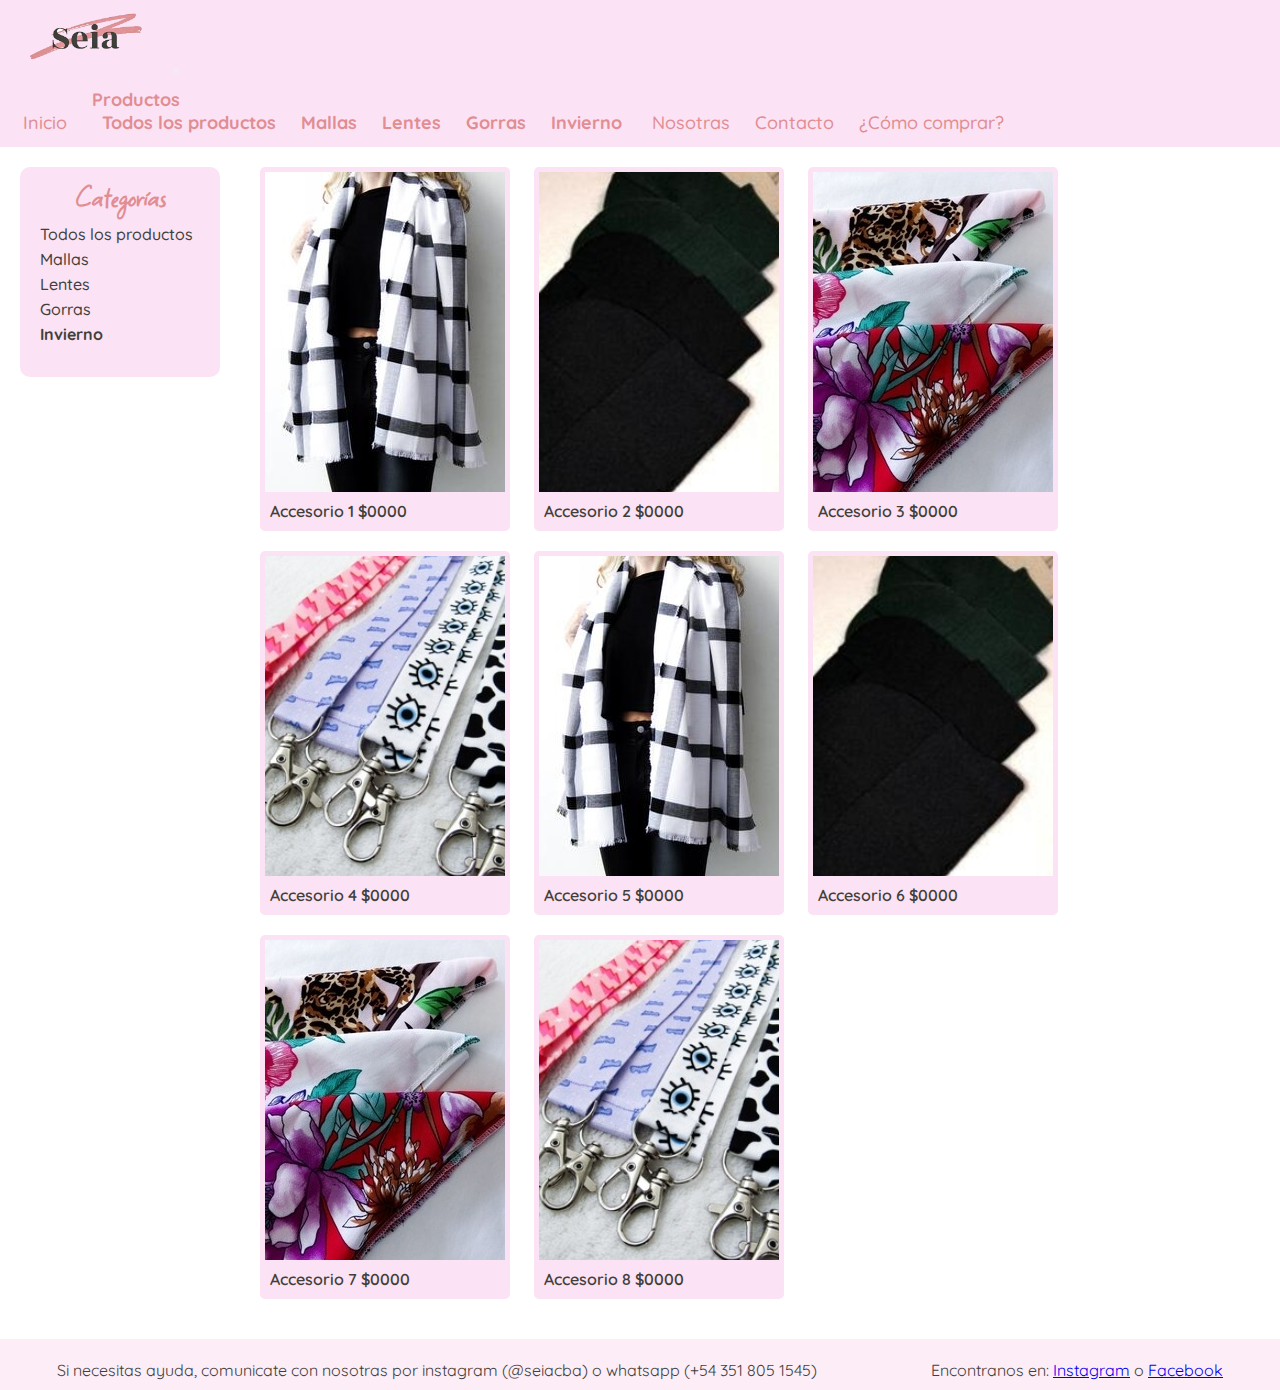
<file: paginas/productos/accesorios/accesorios.html>
<!DOCTYPE html>
<html lang="en">

<head>
  <meta charset="UTF-8">
  <meta http-equiv="X-UA-Compatible" content="IE=edge">
  <meta name="viewport" content="width=device-width, initial-scale=1.0">
  <link rel="shortcut icon" href="../../../img/icono.png">
  <title>Seia - Accesorios</title>
  <meta name="description" content="Nuestros accesorios">
  <meta name="keywords"
    content="Ruanas, ruana, gorros, gorro, gorritos, pañuelos, pañuelo invierno, abrigo, abrigos, emprendimiento, córdoba, accesorios">
  <link href="https://cdn.jsdelivr.net/npm/bootstrap@5.2.0/dist/css/bootstrap.min.css" rel="stylesheet"
    integrity="sha384-gH2yIJqKdNHPEq0n4Mqa/HGKIhSkIHeL5AyhkYV8i59U5AR6csBvApHHNl/vI1Bx" crossorigin="anonymous">
  <link rel="stylesheet" href="../../../css/estilo.css">
</head>

<body class="contenedorProductos">
  <header>
    <!--Inicio menu de navegacion-->
    <nav class="navbar navbar-expand-lg cajaMenu">
      <div class="container-fluid">
        <a class="navbar-brand" href="../../../index.html"><img class="logo" src="../../../img/seialogo.png"></a>
        <button class="navbar-toggler" type="button" data-bs-toggle="collapse" data-bs-target="#navbarSupportedContent"
          aria-controls="navbarSupportedContent" aria-expanded="false" aria-label="Toggle navigation">
          <span class="navbar-toggler-icon"></span>
        </button>
        <div class="collapse navbar-collapse" id="navbarSupportedContent">
          <ul class="navbar-nav me-auto mb-2 mb-lg-0 menu">
            <li class="nav-item menuItem">
              <a class="nav-link" aria-current="page" href="../../../index.html">Inicio</a>
            </li>
            <li class="nav-item dropdown menuItem active">
              <a class="nav-link dropdown-toggle" href="../productos/productos.html" role="button"
                data-bs-toggle="dropdown" aria-expanded="false">
                Productos
              </a>
              <ul class="dropdown-menu">
                <li><a class="dropdown-item menuItem" href="../productos.html">Todos los productos</a>
                </li>
                <li><a class="dropdown-item menuItem" href="../ruanas/ruanas.html">Mallas</a></li>
                <li><a class="dropdown-item menuItem" href="../pañuelos/pañuelos.html">Lentes</a></li>
                <li><a class="dropdown-item menuItem" href="../gorros/gorros.html">Gorras</a></li>
                <li><a class="dropdown-item menuItem" href="../accesorios/accesorios.html">Invierno</a>
                </li>
              </ul>
            <li class="nav-item menuItem">
              <a class="nav-link" href="../../nosotras.html">Nosotras</a>
            </li>
            <li class="nav-item menuItem">
              <a class="nav-link" href="../../contacto.html">Contacto</a>
            </li>
            <li class="nav-item menuItem">
              <a class="nav-link" href="../../comprar.html">¿Cómo comprar?</a>
            </li>
          </ul>
        </div>
      </div>
    </nav>
    <!-- Fin menu de navegacion-->
    <!--buscador, no se como agregarlo (creo que es un formulario)-->
  </header>
  <section class="elegirCategoria">
    <div class="cajaCategoria">
      <h1 class="tituloCategorias">Categorías</h1>
      <ul class="filtroCategorias">
        <li class="categorias"><a href="../productos.html">Todos los productos</a></li>
        <li class="categorias"><a href="../ruanas/ruanas.html">Mallas</a></li>
        <li class="categorias"><a href="../pañuelos/pañuelos.html">Lentes</a></li>
        <li class="categorias"><a href="../gorros/gorros.html">Gorras</a></li>
        <li class="categorias menuItem active">Invierno</li>
      </ul>
    </div>
  </section>
  <section class="productos">
    <!--Lista de productos-->
    <div class="cajaProducto"><img src="../../../img/producto1.jpeg">
      <p>Accesorio 1 $0000</p>
    </div>
    <div class="cajaProducto"><img src="../../../img/producto2.jpg">
      <p>Accesorio 2 $0000</p>
    </div>
    <div class="cajaProducto"><img src="../../../img/producto3.jpg">
      <p>Accesorio 3 $0000</p>
    </div>
    <div class="cajaProducto"><img src="../../../img/producto4.jpg">
      <p>Accesorio 4 $0000</p>
    </div>
    <div class="cajaProducto"><img src="../../../img/producto1.jpeg">
      <p>Accesorio 5 $0000</p>
    </div>
    <div class="cajaProducto"><img src="../../../img/producto2.jpg">
      <p>Accesorio 6 $0000</p>
    </div>
    <div class="cajaProducto"><img src="../../../img/producto3.jpg">
      <p>Accesorio 7 $0000</p>
    </div>
    <div class="cajaProducto"><img src="../../../img/producto4.jpg">
      <p>Accesorio 8 $0000</p>
    </div>
  </section>
  <!--Inicio de footer -->
  <footer class="footer">
    <p class="textoAyuda">Si necesitas ayuda, comunicate con nosotras por instagram (@seiacba) o whatsapp (+54
      351 805 1545)</p>
    <p class="textoAyuda">Encontranos en: <a href="https://www.instagram.com/seiacba/" target="_blank">Instagram</a> o <a
        href="https://mobile.facebook.com/seiacordoba/?_rdc=1&_rdr" target="_blank">Facebook</a></p>
  </footer>
  <!--Fin de footer-->
  <script src="https://cdn.jsdelivr.net/npm/bootstrap@5.2.0/dist/js/bootstrap.bundle.min.js"
    integrity="sha384-A3rJD856KowSb7dwlZdYEkO39Gagi7vIsF0jrRAoQmDKKtQBHUuLZ9AsSv4jD4Xa" crossorigin="anonymous">
  </script>
</body>

</html>
</file>
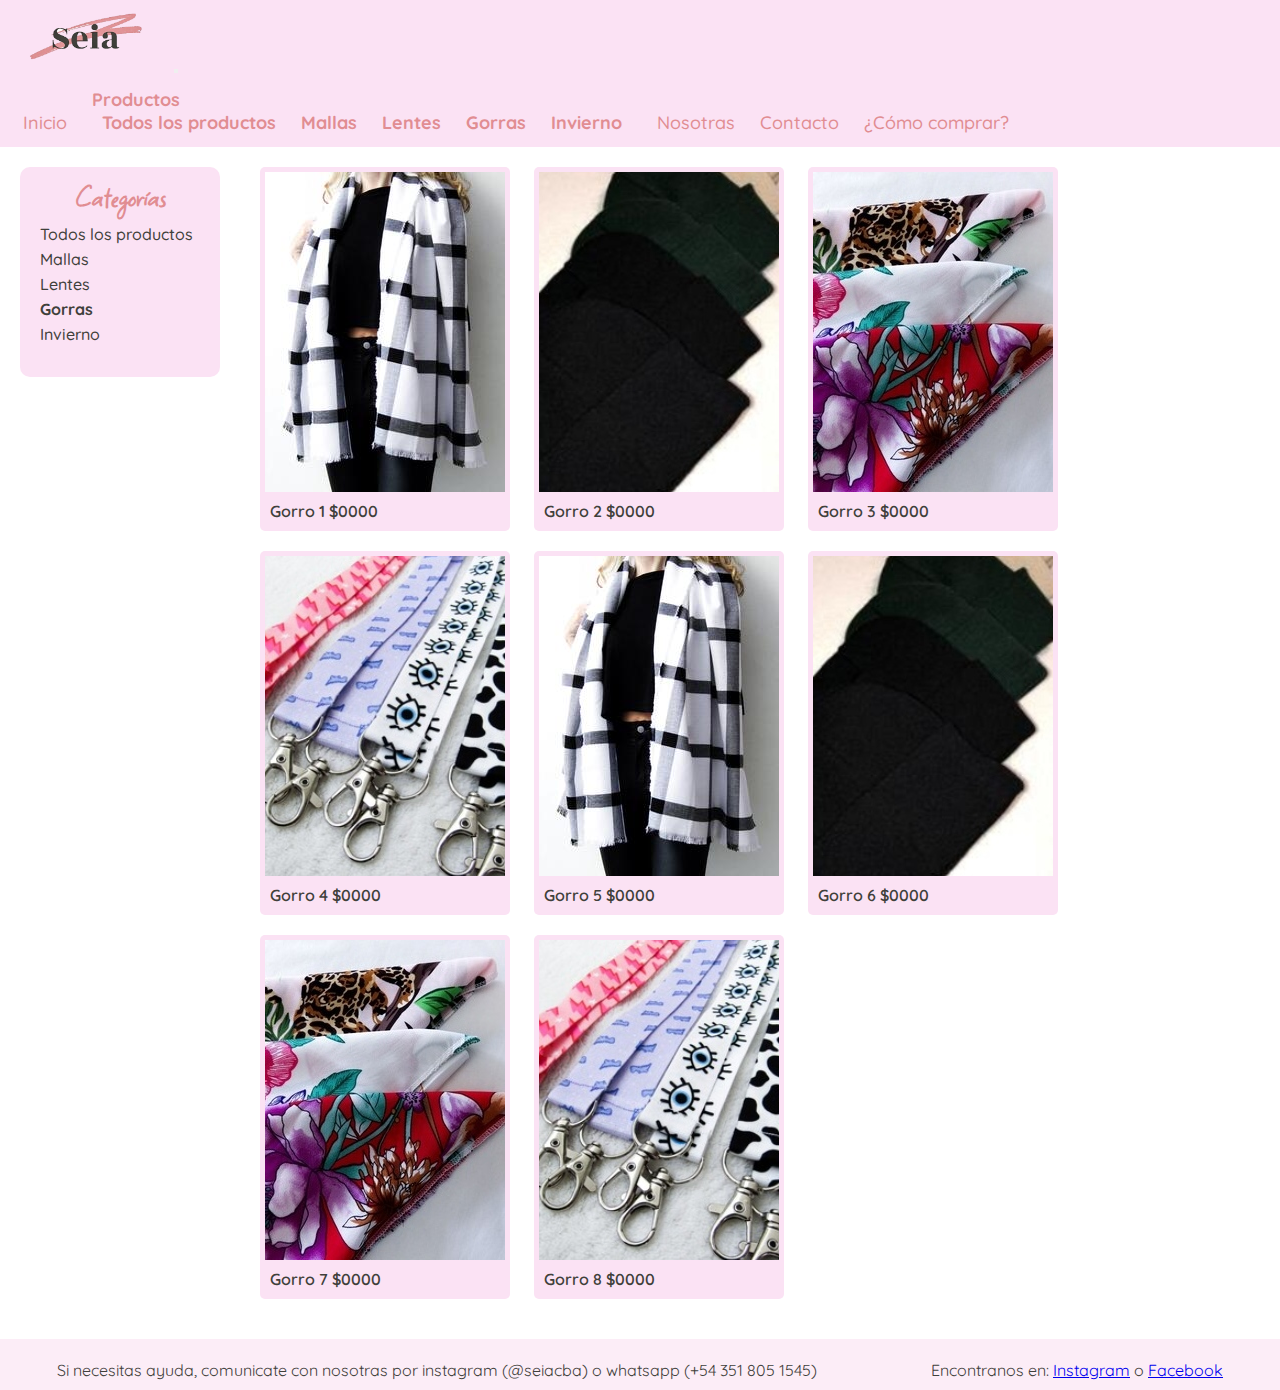
<file: paginas/productos/gorros/gorros.html>
<!DOCTYPE html>
<html lang="en">

<head>
  <meta charset="UTF-8">
  <meta http-equiv="X-UA-Compatible" content="IE=edge">
  <meta name="viewport" content="width=device-width, initial-scale=1.0">
  <link rel="shortcut icon" href="../../../img/icono.png">
  <title>Seia - Gorros</title>
  <meta name="description" content="Nuestros gorros">
  <meta name="keywords"
    content="Ruanas, ruana, gorros, gorro, gorritos, pañuelos, pañuelo invierno, abrigo, abrigos, emprendimiento, córdoba, accesorios">
  <link href="https://cdn.jsdelivr.net/npm/bootstrap@5.2.0/dist/css/bootstrap.min.css" rel="stylesheet"
    integrity="sha384-gH2yIJqKdNHPEq0n4Mqa/HGKIhSkIHeL5AyhkYV8i59U5AR6csBvApHHNl/vI1Bx" crossorigin="anonymous">
  <link rel="stylesheet" href="../../../css/estilo.css">
</head>

<body class="contenedorProductos">
  <header>
    <!--Inicio menu de navegacion-->
    <nav class="navbar navbar-expand-lg cajaMenu">
      <div class="container-fluid">
        <a class="navbar-brand" href="../../../index.html"><img class="logo" src="../../../img/seialogo.png"></a>
        <button class="navbar-toggler" type="button" data-bs-toggle="collapse" data-bs-target="#navbarSupportedContent"
          aria-controls="navbarSupportedContent" aria-expanded="false" aria-label="Toggle navigation">
          <span class="navbar-toggler-icon"></span>
        </button>
        <div class="collapse navbar-collapse" id="navbarSupportedContent">
          <ul class="navbar-nav me-auto mb-2 mb-lg-0 menu">
            <li class="nav-item menuItem">
              <a class="nav-link" aria-current="page" href="../../../index.html">Inicio</a>
            </li>
            <li class="nav-item dropdown menuItem active">
              <a class="nav-link dropdown-toggle" href="../productos/productos.html" role="button"
                data-bs-toggle="dropdown" aria-expanded="false">
                Productos
              </a>
              <ul class="dropdown-menu">
                <li><a class="dropdown-item menuItem" href="../productos.html">Todos los productos</a>
                </li>
                <li><a class="dropdown-item menuItem" href="../ruanas/ruanas.html">Mallas</a></li>
                <li><a class="dropdown-item menuItem" href="../pañuelos/pañuelos.html">Lentes</a></li>
                <li><a class="dropdown-item menuItem" href="../gorros/gorros.html">Gorras</a></li>
                <li><a class="dropdown-item menuItem" href="../accesorios/accesorios.html">Invierno</a>
                </li>
              </ul>
            </li>
            <li class="nav-item menuItem">
              <a class="nav-link" href="../../nosotras.html">Nosotras</a>
            </li>
            <li class="nav-item menuItem">
              <a class="nav-link" href="../../contacto.html">Contacto</a>
            </li>
            <li class="nav-item menuItem">
              <a class="nav-link" href="../../comprar.html">¿Cómo comprar?</a>
            </li>
          </ul>
        </div>
      </div>
    </nav>
    <!-- Fin menu de navegacion-->
    <!--buscador, no se como agregarlo (creo que es un formulario)-->
  </header>
  <section class="elegirCategoria">
    <div class="cajaCategoria">
      <h1 class="tituloCategorias">Categorías</h1>
      <ul class="filtroCategorias">
        <li class="categorias"><a href="../productos.html">Todos los productos</a></li>
        <li class="categorias"><a href="../ruanas/ruanas.html">Mallas</a></li>
        <li class="categorias"><a href="../pañuelos/pañuelos.html">Lentes</a></li>
        <li class="categorias menuItem active">Gorras</li>
        <li class="categorias"><a href="../accesorios/accesorios.html">Invierno</a></li>
      </ul>
    </div>
  </section>
  <section class="productos">
    <!--Lista de productos-->
    <div class="cajaProducto"><img src="../../../img/producto1.jpeg">
      <p>Gorro 1 $0000</p>
    </div>
    <div class="cajaProducto"><img src="../../../img/producto2.jpg">
      <p>Gorro 2 $0000</p>
    </div>
    <div class="cajaProducto"><img src="../../../img/producto3.jpg">
      <p>Gorro 3 $0000</p>
    </div>
    <div class="cajaProducto"><img src="../../../img/producto4.jpg">
      <p>Gorro 4 $0000</p>
    </div>
    <div class="cajaProducto"><img src="../../../img/producto1.jpeg">
      <p>Gorro 5 $0000</p>
    </div>
    <div class="cajaProducto"><img src="../../../img/producto2.jpg">
      <p>Gorro 6 $0000</p>
    </div>
    <div class="cajaProducto"><img src="../../../img/producto3.jpg">
      <p>Gorro 7 $0000</p>
    </div>
    <div class="cajaProducto"><img src="../../../img/producto4.jpg">
      <p>Gorro 8 $0000</p>
    </div>
  </section>
  <!--Inicio de footer -->
  <footer class="footer">
    <p class="textoAyuda">Si necesitas ayuda, comunicate con nosotras por instagram (@seiacba) o whatsapp (+54
      351 805 1545)</p>
    <p class="textoAyuda">Encontranos en: <a href="https://www.instagram.com/seiacba/" target="_blank">Instagram</a> o <a
        href="https://mobile.facebook.com/seiacordoba/?_rdc=1&_rdr" target="_blank">Facebook</a></p>
  </footer>
  <!--Fin de footer-->
  <script src="https://cdn.jsdelivr.net/npm/bootstrap@5.2.0/dist/js/bootstrap.bundle.min.js"
    integrity="sha384-A3rJD856KowSb7dwlZdYEkO39Gagi7vIsF0jrRAoQmDKKtQBHUuLZ9AsSv4jD4Xa" crossorigin="anonymous">
  </script>
</body>

</html>
</file>
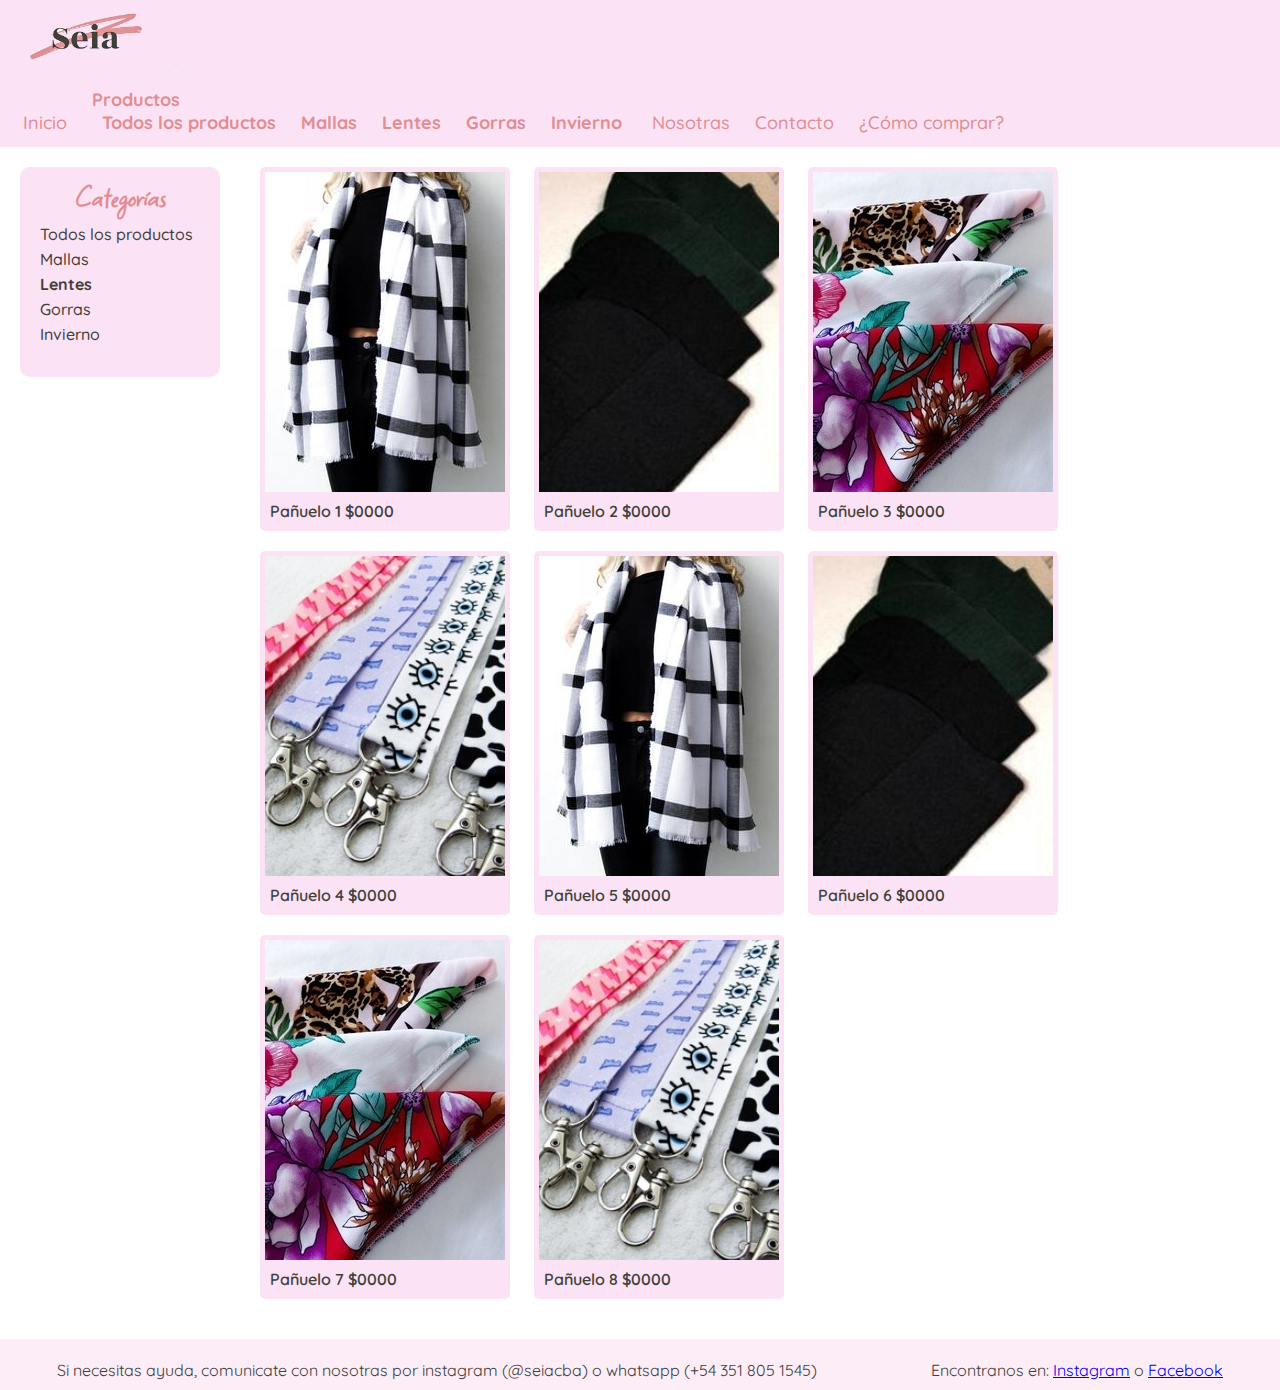
<file: paginas/productos/pañuelos/pañuelos.html>
<!DOCTYPE html>
<html lang="en">

<head>
  <meta charset="UTF-8">
  <meta http-equiv="X-UA-Compatible" content="IE=edge">
  <meta name="viewport" content="width=device-width, initial-scale=1.0">
  <link rel="shortcut icon" href="../../../img/icono.png">
  <title>Seia - Pañuelos</title>
  <meta name="description" content="Nuestros pañuelos">
  <meta name="keywords"
    content="Ruanas, ruana, gorros, gorro, gorritos, pañuelos, pañuelo invierno, abrigo, abrigos, emprendimiento, córdoba, accesorios">
  <link href="https://cdn.jsdelivr.net/npm/bootstrap@5.2.0/dist/css/bootstrap.min.css" rel="stylesheet"
    integrity="sha384-gH2yIJqKdNHPEq0n4Mqa/HGKIhSkIHeL5AyhkYV8i59U5AR6csBvApHHNl/vI1Bx" crossorigin="anonymous">
  <link rel="stylesheet" href="../../../css/estilo.css">
</head>

<body class="contenedorProductos">
  <header>
    <!--Inicio menu de navegacion-->
    <nav class="navbar navbar-expand-lg cajaMenu">
      <div class="container-fluid">
        <a class="navbar-brand" href="../../../index.html"><img class="logo" src="../../../img/seialogo.png"></a>
        <button class="navbar-toggler" type="button" data-bs-toggle="collapse" data-bs-target="#navbarSupportedContent"
          aria-controls="navbarSupportedContent" aria-expanded="false" aria-label="Toggle navigation">
          <span class="navbar-toggler-icon"></span>
        </button>
        <div class="collapse navbar-collapse" id="navbarSupportedContent">
          <ul class="navbar-nav me-auto mb-2 mb-lg-0 menu">
            <li class="nav-item menuItem">
              <a class="nav-link" aria-current="page" href="../../../index.html">Inicio</a>
            </li>
            <li class="nav-item dropdown menuItem active">
              <a class="nav-link dropdown-toggle" href="../productos/productos.html" role="button"
                data-bs-toggle="dropdown" aria-expanded="false">
                Productos
              </a>
              <ul class="dropdown-menu">
                <li><a class="dropdown-item menuItem" href="../productos.html">Todos los productos</a>
                </li>
                <li><a class="dropdown-item menuItem" href="../ruanas/ruanas.html">Mallas</a></li>
                <li><a class="dropdown-item menuItem" href="../pañuelos/pañuelos.html">Lentes</a></li>
                <li><a class="dropdown-item menuItem" href="../gorros/gorros.html">Gorras</a></li>
                <li><a class="dropdown-item menuItem" href="../accesorios/accesorios.html">Invierno</a>
                </li>
              </ul>
            <li class="nav-item menuItem">
              <a class="nav-link" href="../../nosotras.html">Nosotras</a>
            </li>
            <li class="nav-item menuItem">
              <a class="nav-link" href="../../contacto.html">Contacto</a>
            </li>
            <li class="nav-item menuItem">
              <a class="nav-link" href="../../comprar.html">¿Cómo comprar?</a>
            </li>
          </ul>
        </div>
      </div>
    </nav>
    <!-- Fin menu de navegacion-->
    <!--buscador, no se como agregarlo (creo que es un formulario)-->
  </header>
  <section class="elegirCategoria">
    <div class="cajaCategoria">
      <h1 class="tituloCategorias">Categorías</h1>
      <ul class="filtroCategorias">
        <li class="categorias"><a href="../productos.html">Todos los productos</a></li>
        <li class="categorias"><a href="../ruanas/ruanas.html">Mallas</a></li>
        <li class="categorias menuItem active">Lentes</li>
        <li class="categorias"><a href="../gorros/gorros.html">Gorras</a></li>
        <li class="categorias"><a href="../accesorios/accesorios.html">Invierno</a></li>
      </ul>
    </div>
  </section>
  <section class="productos">
    <!--Lista de productos-->
    <div class="cajaProducto"><img src="../../../img/producto1.jpeg">
      <p>Pañuelo 1 $0000</p>
    </div>
    <div class="cajaProducto"><img src="../../../img/producto2.jpg">
      <p>Pañuelo 2 $0000</p>
    </div>
    <div class="cajaProducto"><img src="../../../img/producto3.jpg">
      <p>Pañuelo 3 $0000</p>
    </div>
    <div class="cajaProducto"><img src="../../../img/producto4.jpg">
      <p>Pañuelo 4 $0000</p>
    </div>
    <div class="cajaProducto"><img src="../../../img/producto1.jpeg">
      <p>Pañuelo 5 $0000</p>
    </div>
    <div class="cajaProducto"><img src="../../../img/producto2.jpg">
      <p>Pañuelo 6 $0000</p>
    </div>
    <div class="cajaProducto"><img src="../../../img/producto3.jpg">
      <p>Pañuelo 7 $0000</p>
    </div>
    <div class="cajaProducto"><img src="../../../img/producto4.jpg">
      <p>Pañuelo 8 $0000</p>
    </div>
  </section>
  <!--Inicio de footer -->
  <footer class="footer">
    <p class="textoAyuda">Si necesitas ayuda, comunicate con nosotras por instagram (@seiacba) o whatsapp (+54
      351 805 1545)</p>
    <p class="textoAyuda">Encontranos en: <a href="https://www.instagram.com/seiacba/" target="_blank">Instagram</a> o <a
        href="https://mobile.facebook.com/seiacordoba/?_rdc=1&_rdr" target="_blank">Facebook</a></p>
  </footer>
  <!--Fin de footer-->
  <script src="https://cdn.jsdelivr.net/npm/bootstrap@5.2.0/dist/js/bootstrap.bundle.min.js"
    integrity="sha384-A3rJD856KowSb7dwlZdYEkO39Gagi7vIsF0jrRAoQmDKKtQBHUuLZ9AsSv4jD4Xa" crossorigin="anonymous">
  </script>
</body>

</html>
</file>
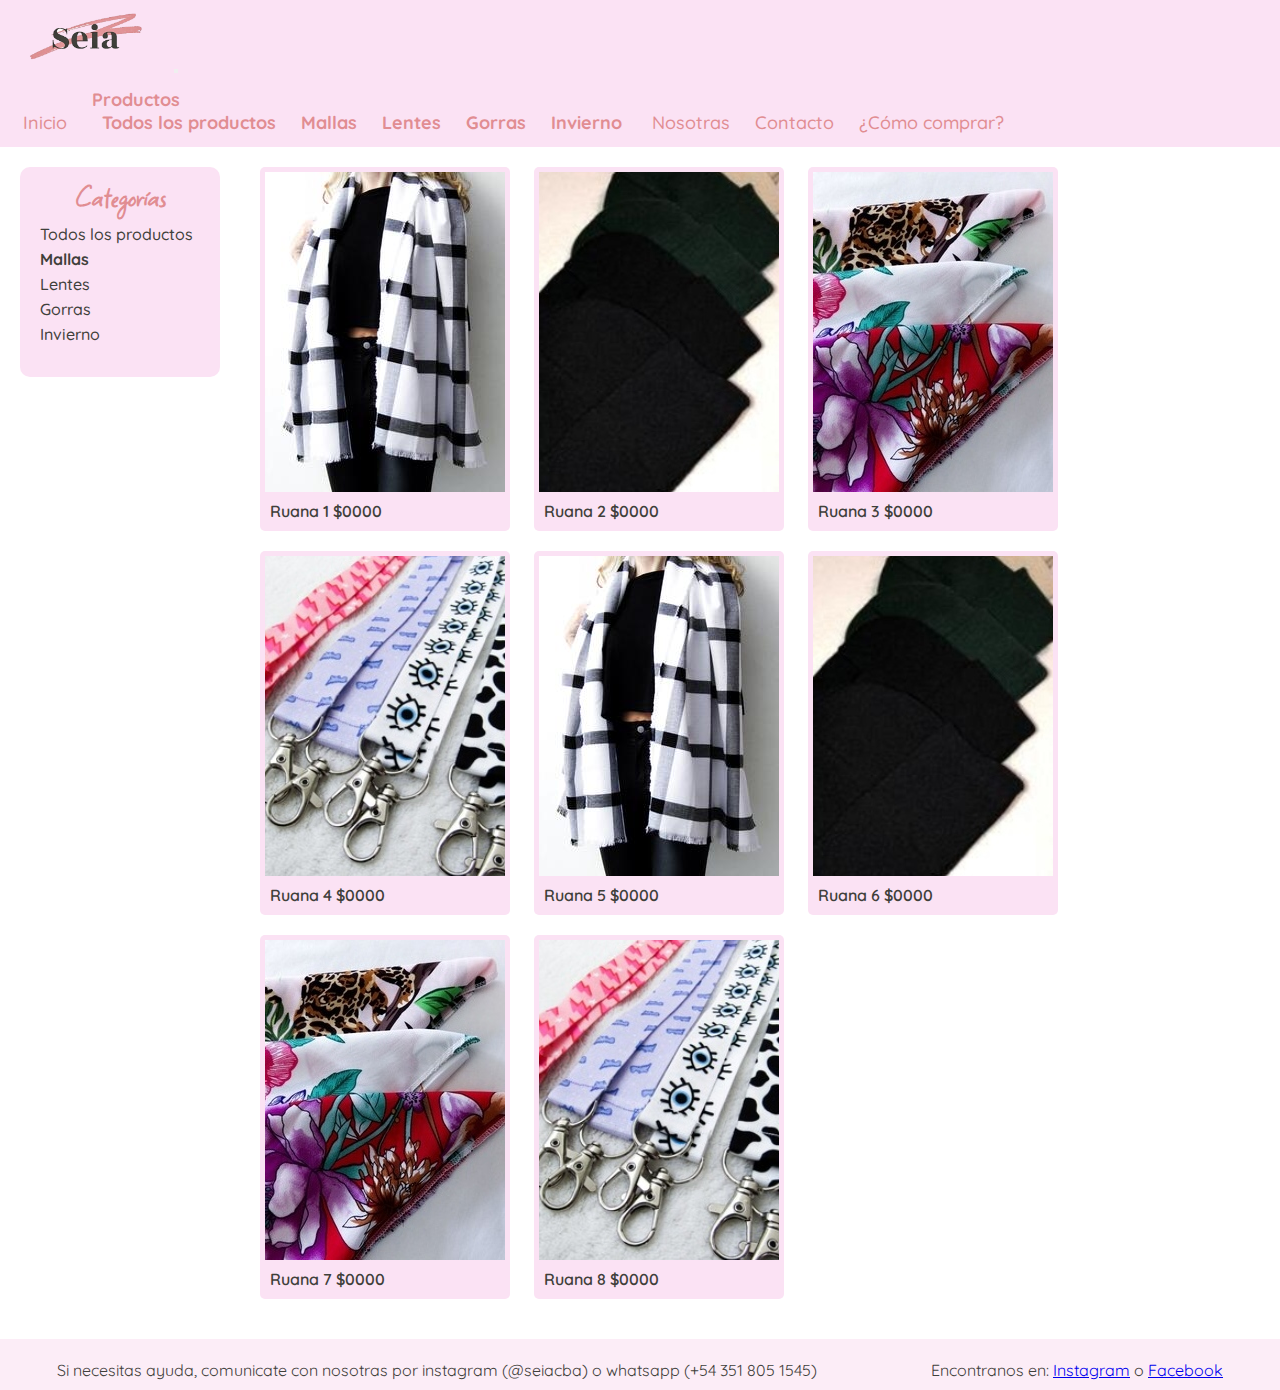
<file: paginas/productos/ruanas/ruanas.html>
<!DOCTYPE html>
<html lang="en">

<head>
  <meta charset="UTF-8">
  <meta http-equiv="X-UA-Compatible" content="IE=edge">
  <meta name="viewport" content="width=device-width, initial-scale=1.0">
  <link rel="shortcut icon" href="../../../img/icono.png">
  <title>Seia - Ruanas</title>
  <meta name="description" content="Nuestras ruanas">
  <meta name="keywords"
    content="Ruanas, ruana, gorros, gorro, gorritos, pañuelos, pañuelo invierno, abrigo, abrigos, emprendimiento, córdoba, accesorios">
  <link href="https://cdn.jsdelivr.net/npm/bootstrap@5.2.0/dist/css/bootstrap.min.css" rel="stylesheet"
    integrity="sha384-gH2yIJqKdNHPEq0n4Mqa/HGKIhSkIHeL5AyhkYV8i59U5AR6csBvApHHNl/vI1Bx" crossorigin="anonymous">
  <link rel="stylesheet" href="../../../css/estilo.css">
</head>

<body class="contenedorProductos">
  <header>
    <!--Inicio menu de navegacion-->
    <nav class="navbar navbar-expand-lg cajaMenu">
      <div class="container-fluid">
        <a class="navbar-brand" href="../../../index.html"><img class="logo" src="../../../img/seialogo.png"></a>
        <button class="navbar-toggler" type="button" data-bs-toggle="collapse" data-bs-target="#navbarSupportedContent"
          aria-controls="navbarSupportedContent" aria-expanded="false" aria-label="Toggle navigation">
          <span class="navbar-toggler-icon"></span>
        </button>
        <div class="collapse navbar-collapse" id="navbarSupportedContent">
          <ul class="navbar-nav me-auto mb-2 mb-lg-0 menu">
            <li class="nav-item menuItem">
              <a class="nav-link" aria-current="page" href="../../../index.html">Inicio</a>
            </li>
            <li class="nav-item dropdown menuItem active">
              <a class="nav-link dropdown-toggle" href="../productos/productos.html" role="button"
                data-bs-toggle="dropdown" aria-expanded="false">
                Productos
              </a>
              <ul class="dropdown-menu">
                <li><a class="dropdown-item menuItem" href="../productos.html">Todos los productos</a>
                </li>
                <li><a class="dropdown-item menuItem" href="../ruanas/ruanas.html">Mallas</a></li>
                <li><a class="dropdown-item menuItem" href="../pañuelos/pañuelos.html">Lentes</a></li>
                <li><a class="dropdown-item menuItem" href="../gorros/gorros.html">Gorras</a></li>
                <li><a class="dropdown-item menuItem" href="../accesorios/accesorios.html">Invierno</a>
                </li>
              </ul>
            <li class="nav-item menuItem">
              <a class="nav-link" href="../../nosotras.html">Nosotras</a>
            </li>
            <li class="nav-item menuItem">
              <a class="nav-link" href="../../contacto.html">Contacto</a>
            </li>
            <li class="nav-item menuItem">
              <a class="nav-link" href="../../comprar.html">¿Cómo comprar?</a>
            </li>
          </ul>
        </div>
      </div>
    </nav>
    <!-- Fin menu de navegacion-->
    <!--buscador, no se como agregarlo (creo que es un formulario)-->
  </header>
  <section class="elegirCategoria">
    <div class="cajaCategoria">
      <h1 class="tituloCategorias">Categorías</h1>
      <ul class="filtroCategorias">
        <li class="categorias"><a href="../productos.html">Todos los productos</a></li>
        <li class="categorias menuItem active">Mallas</li>
        <li class="categorias"><a href="../pañuelos/pañuelos.html">Lentes</a></li>
        <li class="categorias"><a href="../gorros/gorros.html">Gorras</a></li>
        <li class="categorias"><a href="../accesorios/accesorios.html">Invierno</a></li>
      </ul>
    </div>
  </section>
  <section class="productos">
    <!--Lista de productos-->
    <div class="cajaProducto"><img src="../../../img/producto1.jpeg">
      <p>Ruana 1 $0000</p>
    </div>
    <div class="cajaProducto"><img src="../../../img/producto2.jpg">
      <p>Ruana 2 $0000</p>
    </div>
    <div class="cajaProducto"><img src="../../../img/producto3.jpg">
      <p>Ruana 3 $0000</p>
    </div>
    <div class="cajaProducto"><img src="../../../img/producto4.jpg">
      <p>Ruana 4 $0000</p>
    </div>
    <div class="cajaProducto"><img src="../../../img/producto1.jpeg">
      <p>Ruana 5 $0000</p>
    </div>
    <div class="cajaProducto"><img src="../../../img/producto2.jpg">
      <p>Ruana 6 $0000</p>
    </div>
    <div class="cajaProducto"><img src="../../../img/producto3.jpg">
      <p>Ruana 7 $0000</p>
    </div>
    <div class="cajaProducto"><img src="../../../img/producto4.jpg">
      <p>Ruana 8 $0000</p>
    </div>
  </section>
  <!--Inicio de footer -->
  <footer class="footer">
    <p class="textoAyuda">Si necesitas ayuda, comunicate con nosotras por instagram (@seiacba) o whatsapp (+54
      351 805 1545)</p>
    <p class="textoAyuda">Encontranos en: <a href="https://www.instagram.com/seiacba/" target="_blank">Instagram</a> o <a
        href="https://mobile.facebook.com/seiacordoba/?_rdc=1&_rdr" target="_blank">Facebook</a></p>
  </footer>
  <!--Fin de footer-->
  <script src="https://cdn.jsdelivr.net/npm/bootstrap@5.2.0/dist/js/bootstrap.bundle.min.js"
    integrity="sha384-A3rJD856KowSb7dwlZdYEkO39Gagi7vIsF0jrRAoQmDKKtQBHUuLZ9AsSv4jD4Xa" crossorigin="anonymous">
  </script>
</body>

</html>
</file>
<file: css/estilo.css>
@import url('https://fonts.googleapis.com/css2?family=Quicksand:wght@300;400;500;600;700&family=Square+Peg&display=swap');

* {
    margin: 0;
    padding: 0;
    box-sizing: border-box;
}
*::selection{
background-color:#E18D92;
color:#fbe2f4;
}

.carrusel {
    display: flex;
    width: 80%;
    margin-inline: 10%;
    margin-top: 5%;
    margin-bottom: 3%;
}

.imgCarrusel {
    border-radius: 15px;
}

header {
    background-color: #fcedf7;
    grid-area: header;
}
.dropdown-item:hover{
    background-color: #fff;

}

.iconoWpp{
    position: fixed;
    right: 20px;
    bottom: 20px;
    z-index: 2;
    scale: 0.9;
}

.iconoWpp:hover{
    transform: scale(1.1);
    transition: all 50ms ease-out;
}

.logo {
    width: 120px;
    margin: 0 25px 0 25px;
}

/*inicio estilos barra de menu*/
.cajaMenu {
    background-color: #fbe2f4;

}

.menu {
    list-style-type: none;
    font-family: 'Quicksand', sans-serif;
    font-weight: 500;
    font-size: large;
    text-align: justify;
    padding: 13px;
}

.menu li {
    display: inline-block;
    margin-inline: 10px;
}

.menu li a {
    color: #E18D92;
    text-decoration: none;

}

.active a {
    color: #E18D92;
    font-weight: 800;
}

.menuItem a:hover {
    color: #E18D92;
    font-weight: bolder;
    font-weight: 800;
}

/*fin estilos barra de menu*/
/*inicio estilo texto ayuda*/
.textoAyuda {
    font-family: 'Quicksand', sans-serif;
    color: #3F403B;
    padding: 10px;
}

/*fin estilo texto ayuda*/
/*inicio estilo titulos*/
.tituloPrincipal {
    font-family: 'Square Peg', cursive;
    font-size: xxx-large;
    color: #E18D92;
    text-align: center;
    padding: 20px;
    font-weight: bold;
}

.tituloSecundario {
    font-family: 'Square Peg', cursive;
    color: #E18D92;
    font-size: 40px;
    text-align: center;
    margin-bottom: 20px;
    font-weight: bold;
}

.tituloProductos{
    font-family: 'Square Peg', cursive;
    font-size: xxx-large;
    color: #3F403B;
    text-align: center;
    font-weight: bold;
}

.tituloCategorias {
    font-family: 'Square Peg', cursive;
    color: #E18D92;
    font-size: xx-large;
    text-align: center;
    font-weight: bold;
}

/*fin estilos titulos*/
/*inicio estilo caja categoria*/
.cajaCategoria {
    width: 200px;
    height: 210px;
    background-color: #fbe2f4;
    margin: 20px;
    padding: 10px 20px 20px 20px;
    border-radius: 10px;
}

.gridCategorias {
    grid-area: categorias;
}

.filtroCategorias {
    padding: 0%;
}

.categorias {
    list-style-type: none;
    font-family: 'Quicksand', sans-serif;
    font-weight: 500;
    color: #3F403B;
    margin-top: 5px;
    text-decoration: none;
}

.categorias.active {
    font-weight: 900;
    font-weight: bolder;
}

.categorias a {
    color: #3F403B;
    text-decoration: none;
}

.categorias a:hover {
    font-weight: 900;
    font-weight: bolder;
}

/*fin estilo caja categoria*/
/*inicio estilo footer*/
.footer {
    display: flex;
    background-color: #fcedf7;
    margin-top: 40px;
    justify-content: space-around;
    grid-area: footer;
}

.footer p {
    font-family: 'Quicksand', sans-serif;
    color: #3F403B;
    margin-top: 11px;
}

.footerContacto {
    display: flex;
    background-color: #fcedf7;
    margin-top: 40px;
    justify-content: space-around;
    grid-area: footer;
    position: absolute;
    bottom: 0%;
    width: 100%;
}

/*fin estilo footer*/
/*inicio estilo textos*/
.texto {
    font-family: 'Quicksand', sans-serif;
    color: #3F403B;
    font-weight: 500;
    text-align: center;
    list-style-position: inside;
    font-size: larger;
    padding: 15px;
}

.textoComoComprar {
    font-family: 'Quicksand', sans-serif;
    color: #3F403B;
    font-weight: 500;
    list-style-position: inside;
    font-size: large;
    margin-bottom: 5px;
}

.textoMetodos {
    font-family: 'Quicksand', sans-serif;
    color: #3F403B;
    font-weight: 500;
    list-style-position: inside;
    font-size: large;
    list-style-type: none;
    margin-bottom: 5px;
    display: flex;
    justify-content: space-around;
}

.textoPuntosEntrega {
    font-family: 'Quicksand', sans-serif;
    color: #3F403B;
    font-weight: 500;
    list-style-position: inside;
    font-size: large;
    list-style-type: none;
    margin-bottom: 5px;
    padding: 0%;
}

.linksContacto {
    font-family: 'Quicksand', sans-serif;
    color: #3F403B;
    font-weight: 500;
    text-align: justify;
    list-style-position: inside;
}

.linksContacto li a {
    color: #3F403B;
}

.productos p {
    font-family: 'Quicksand', sans-serif;
    font-weight: 600;
    color: #3F403B;
}

/*fin estilo textos*/
/*inicio estilo contenido nosotras*/
.contenidoNosotras {
    display: flex;
    justify-content: center;
}

.cajaNosotras {
    width: 700px;
    margin: 20px;
    padding: 20px;
    text-align: center;
}

.cajaNosotras img {
    margin: 10px;
}

/*fin estilo contenido nosotras*/
/*inicio estilo nuestros productos en inicio*/
.cajaProductos {
    background-color: rgb(251, 226, 244);
    width: 250px;
    height: 330px;
    margin: 30px;
    padding: 5px;
    border-radius: 3px;
}

.listaCajaProductos {
    display: flex;
    justify-content: center;
}

.listaCajaProductos li {
    display: inline-block;
}

.cajaProductos figure{
    position:relative;
     cursor: pointer;
     overflow: hidden;
     border-radius: 3px;
 }
 .cajaProductos figure img{
     transition: all 400ms ease-out;
     will-change: transform;
 }
 .cajaProductos figure .capa{
     position: absolute;
     top: 0;
     width: 100%;
     height: 100%;
     background: rgba(251, 226, 244, 0.822);
     transition: all 400ms ease-out;
     opacity: 0;
     visibility: hidden;
    text-align: center;
 }
 .cajaProductos figure:hover > .capa {
     opacity: 1;
     visibility: visible;
 }
 .cajaProductos figure:hover > .capa h3{
     margin-top: 120px;
     margin-bottom: 15px;
 }
 .cajaProductos figure:hover > img{
     transform: scale(1.2);
 }
 .cajaProductos figure .capa h3{
     transition: all 400ms ease-out;
 }
/*fin estilo nuestros productos en inicio*/
/*inicio estilo contenido contacto*/
.contenidoContacto {
    display: flex;
    justify-content: center;
}

.cajaContacto {
    width: 700px;
    margin: 20px;
    padding: 20px;
    text-align: center;
}

/*fin estilo contenido contacto*/
/*inicio estilo catalogo*/

.cajaProducto {
    background-color: #fbe2f4;
    width: 250px;
    margin: 20px 0px 0px 20px;
    padding: 5px;
    border-radius: 5px;
    display: inline-block;
}

.cajaProducto p {
    padding: 5px;
}

.productos {
    grid-area: productos;
}

/*fin estilo catalogo*/
/*inicio estilo contenido como comprar*/
.contenidoComprar {
    display: flex;
    flex-direction: column;
    align-items: center;

}

.cajaComoComprar {

    margin: 30px;
    padding: 10px;
    text-align: start;
}

.cajaMetodos {
    margin: 30px;
    padding: 10px;
    text-align: center;
}

.cajaMetodo {
    width: 140px;
    display: inline-block;
    text-align: center;
    margin-inline: 20px;
}

.textoComoComprar {
    padding: 0%;
}

.textoMetodos {
    padding: 0%;
}

.cajaPuntosEntrega {
    margin: 30px;
    padding: 10px;
    text-align: center;
}

/*fin estilo contenido como comprar*/
/*inicio grids*/
.contenedorProductos {
    display: grid;
    grid-template-columns: repeat(1fr 1fr);
    grid-template-rows: repeat(120px 1fr 1fr 50px);
    grid-template-areas:
        "header header"
        "categorias productos"
        "..... productos"
        "footer footer"
    ;
}

.contenedorInicio {
    width: 100%;
    display: grid;
    grid-template-columns: 1fr;
    grid-template-rows: repeat 1fr 1fr 1fr 1fr;
    grid-template-areas:
        "header"
        "novedades"
        "nuestrosProductos"
        "footer"
    ;
}

.novedades {
    grid-area: novedades;
}

.nuestrosProductos {
    grid-area: nuestrosProductos;
}

/*inicio media queries*/
@media screen and (max-width: 810px) {
    .cajaComoComprar {
        width: 100vp;
    }

    .textoMetodos {
        display: flex;
        flex-direction: column;
        align-items: center;
        padding: 0%;
    }

    .textoComoComprar {
        padding: 0%;
    }

    .listaCajaProductos {
        display: grid;
        grid-template-columns: (1fr 1fr);
        grid-template-rows: (1fr 1fr);
        grid-template-areas:
            "ruanas gorros"
            "pañuelos accesorios"
        ;
        padding: 0;
    }

    .ruanasInicio {
        grid-area: ruanas;
    }

    .gorrosInicio {
        grid-area: gorros;
    }

    .pañuelosInicio {
        grid-area: pañuelos;
    }

    .accesoriosInicio {
        grid-area: accesorios;
    }

    .contenedorProductos {
        display: grid;
        grid-template-columns: (1fr 1fr);
        grid-template-rows: (120px 1fr 1fr 50px);
        grid-template-areas:
            "header header"
            "categorias productos"
            "..... productos"
            "footer footer"
        ;
    }
}

@media screen and (max-width: 480px) {
    .cajaComoComprar {
        width: 100vp;
    }

    .textoMetodos {
        display: flex;
        flex-direction: column;
        align-items: center;
        padding: 0%;
    }

    .textoComoComprar {
        padding: 0%;
    }

    .listaCajaProductos {
        display: grid;
        grid-template-columns: (1fr);
        grid-template-rows: repeat(4, 1fr);
        grid-template-areas:
            "ruanas"
            "gorros"
            "pañuelos"
            "accesorios"
        ;
        padding: 0;
    }

    .contenedorProductos {
        display: grid;
        grid-template-columns: (1fr);
        grid-template-rows: repeat(1fr 1fr 1fr 1fr);
        grid-template-areas:
            "header"
            "categorias"
            "productos"
            "footer"
        ;
    }

    .productos {
        display: grid;
        justify-content: center;
    }

    .cajaProducto {
        margin: 20px 0 0 0;
    }

    .elegirCategoria {
        display: grid;
        justify-content: center;
    }

    .iconoWpp{
        position: fixed;
        right: 5px;
        bottom: 7px;
        width: 50px;
        z-index: 2;
    }
}
</file>
<file: css/style.css>
@import url("https://fonts.googleapis.com/css2?family=Quicksand:wght@300;400;500;600;700&family=Square+Peg&display=swap");
.tituloCategorias, .tituloSecundario, .tituloPrincipal {
  font-family: "Square Peg", cursive;
  color: #E18D92;
  text-align: center;
  font-weight: bold;
}

.iconoWpp {
  position: fixed;
  right: 20px;
  bottom: 20px;
  z-index: 2;
  scale: 0.9;
}

.iconoWpp:hover {
  transform: scale(1.1);
  transition: all 50ms ease-out;
}

* {
  margin: 0;
  padding: 0;
  box-sizing: border-box;
}

*::-moz-selection {
  background-color: #E18D92;
  color: #fbe2f4;
}

*::selection {
  background-color: #E18D92;
  color: #fbe2f4;
}

.dropdown-item:hover {
  background-color: #fff;
  width: auto;
}

.textoAyuda {
  font-family: "Quicksand", sans-serif;
  color: #3F403B;
  padding: 10px;
}

.tituloPrincipal {
  font-size: xxx-large;
  padding: 20px;
}

.tituloSecundario {
  font-size: 40px;
  margin-bottom: 20px;
}

.tituloCategorias {
  font-size: xx-large;
}

.texto {
  font-family: "Quicksand", sans-serif;
  color: #3F403B;
  font-weight: 500;
  text-align: center;
  list-style-position: inside;
  font-size: larger;
  padding: 15px;
}

.textoComoComprar {
  font-family: "Quicksand", sans-serif;
  color: #3F403B;
  font-weight: 500;
  list-style-position: inside;
  font-size: large;
  margin-bottom: 5px;
  padding: 0%;
}

.textoMetodos {
  font-family: "Quicksand", sans-serif;
  color: #3F403B;
  font-weight: 500;
  list-style-position: inside;
  font-size: large;
  list-style-type: none;
  margin-bottom: 5px;
  display: flex;
  justify-content: space-around;
  padding: 0%;
}

.textoPuntosEntrega {
  font-family: "Quicksand", sans-serif;
  color: #3F403B;
  font-weight: 500;
  list-style-position: inside;
  font-size: large;
  list-style-type: none;
  margin-bottom: 5px;
  padding: 0%;
}

.linksContacto {
  font-family: "Quicksand", sans-serif;
  font-weight: 500;
  text-align: justify;
  list-style-position: inside;
}

.productos p {
  font-family: "Quicksand", sans-serif;
  font-weight: 600;
  color: #3F403B;
}

header {
  background-color: #fcedf7;
  grid-area: header;
}
header .cajaMenu {
  background-color: #fbe2f4;
}
header .cajaMenu .logo {
  width: 120px;
  margin: 0 25px 0 25px;
}
header .cajaMenu .menu {
  list-style-type: none;
  font-family: "Quicksand", sans-serif;
  font-weight: 500;
  font-size: large;
  text-align: justify;
  padding: 13px;
}
header .cajaMenu .menu .menuItem {
  display: inline-block;
  margin-inline: 10px;
}
header .cajaMenu .menu .menuItem a {
  color: #E18D92;
  text-decoration: none;
}
header .cajaMenu .menu .menuItem a:hover {
  color: #E18D92;
  font-weight: bolder;
  font-weight: 800;
}
header .cajaMenu .menu .active a {
  color: #E18D92;
  font-weight: bolder;
  font-weight: 800;
}

.contenedorInicio {
  width: 100%;
  display: grid;
  grid-template-columns: 1fr;
  grid-template-rows: repeat 1fr 1fr 1fr 1fr;
  grid-template-areas: "header" "novedades" "nuestrosProductos" "footer";
}
.contenedorInicio .novedades {
  grid-area: novedades;
}
.contenedorInicio .novedades .carrusel {
  display: flex;
  width: 90%;
  margin-inline: 5%;
  margin-top: 5%;
  margin-bottom: 3%;
}
.contenedorInicio .novedades .carrusel .imgCarrusel {
  border-radius: 15px;
}
.contenedorInicio .nuestrosProductos .listaCajaProductos {
  display: flex;
  justify-content: center;
}
.contenedorInicio .nuestrosProductos .listaCajaProductos li {
  display: inline-block;
}
.contenedorInicio .nuestrosProductos .listaCajaProductos li .cajaProductos {
  background-color: #fbe2f4;
  width: 250px;
  height: 330px;
  margin: 30px;
  padding: 5px;
  border-radius: 3px;
}

.contenedorProductos {
  display: grid;
  grid-template-columns: repeat(1fr 1fr);
  grid-template-rows: repeat(120px 1fr 1fr 50px);
  grid-template-areas: "header header" "categorias productos" "..... productos" "footer footer";
}
.contenedorProductos .elegirCategoria .cajaCategoria {
  width: 200px;
  height: 210px;
  background-color: #fcedf7;
  margin: 20px;
  padding: 10px 20px 20px 20px;
  border-radius: 10px;
}
.contenedorProductos .elegirCategoria .cajaCategoria .filtroCategorias {
  padding: 0%;
}
.contenedorProductos .elegirCategoria .cajaCategoria .filtroCategorias .categorias.active {
  font-weight: 900;
  font-weight: bolder;
}
.contenedorProductos .elegirCategoria .cajaCategoria .filtroCategorias .categorias {
  list-style-type: none;
  font-family: "Quicksand", sans-serif;
  font-weight: 500;
  color: #3F403B;
  margin-top: 5px;
  text-decoration: none;
}
.contenedorProductos .elegirCategoria .cajaCategoria .filtroCategorias .categorias a {
  color: #3F403B;
  text-decoration: none;
}
.contenedorProductos .elegirCategoria .cajaCategoria .filtroCategorias .categorias a:hover {
  font-weight: 900;
  font-weight: bolder;
}
.contenedorProductos .porductos {
  grid-area: productos;
}
.contenedorProductos .porductos .cajaProducto {
  background-color: #fcedf7;
  width: 250px;
  margin: 20px 0px 0px 20px;
  padding: 5px;
  border-radius: 5px;
  display: inline-block;
}
.contenedorProductos .porductos .cajaProducto p {
  padding: 5px;
}
.contenedorProductos .gridCategorias {
  grid-area: categorias;
}

.contenidoNosotras {
  display: flex;
  justify-content: center;
}
.contenidoNosotras .cajaNosotras {
  width: 700px;
  margin: 20px;
  padding: 20px;
  text-align: center;
}
.contenidoNosotras .cajaNosotras img {
  width: 200px;
  margin: 3px;
}

.contenidoContacto {
  display: flex;
  justify-content: center;
}
.contenidoContacto .cajaContacto {
  width: 700px;
  margin: 20px;
  padding: 20px;
  text-align: center;
}
.contenidoContacto .cajaContacto .linksContacto {
  padding-top: 30px;
  padding-bottom: 50px;
  padding-inline: 0px;
}

.contactoWhatsapp {
  color: #00bb2d;
}

.contactoFacebook {
  color: #3b5998;
}

.contactoInstagram {
  color: #DD2A7b;
}

.contactoWhatsapp:hover {
  color: #00bb2d;
  font-weight: bold;
}

.contactoFacebook:hover {
  color: #3b5998;
  font-weight: bold;
}

.contactoInstagram:hover {
  color: #DD2A7b;
  font-weight: bold;
}

.contenidoComprar {
  display: flex;
  flex-direction: column;
  align-items: center;
}
.contenidoComprar .cajaComoComprar {
  margin: 30px;
  padding: 10px;
  text-align: start;
}
.contenidoComprar .cajaMetodos {
  margin: 30px;
  padding: 10px;
  text-align: center;
}
.contenidoComprar .cajaMetodos .cajaMetodo {
  width: 140px;
  display: inline-block;
  text-align: center;
  margin-inline: 20px;
}
.contenidoComprar .cajaPuntosEntrega {
  margin: 30px;
  padding: 10px;
  text-align: center;
}

.footer {
  display: flex;
  background-color: #fcedf7;
  margin-top: 40px;
  justify-content: space-around;
  grid-area: footer;
}
.footer p {
  font-family: "Quicksand", sans-serif;
  color: #3F403B;
  margin-top: 11px;
}/*# sourceMappingURL=style.css.map */
</file>
